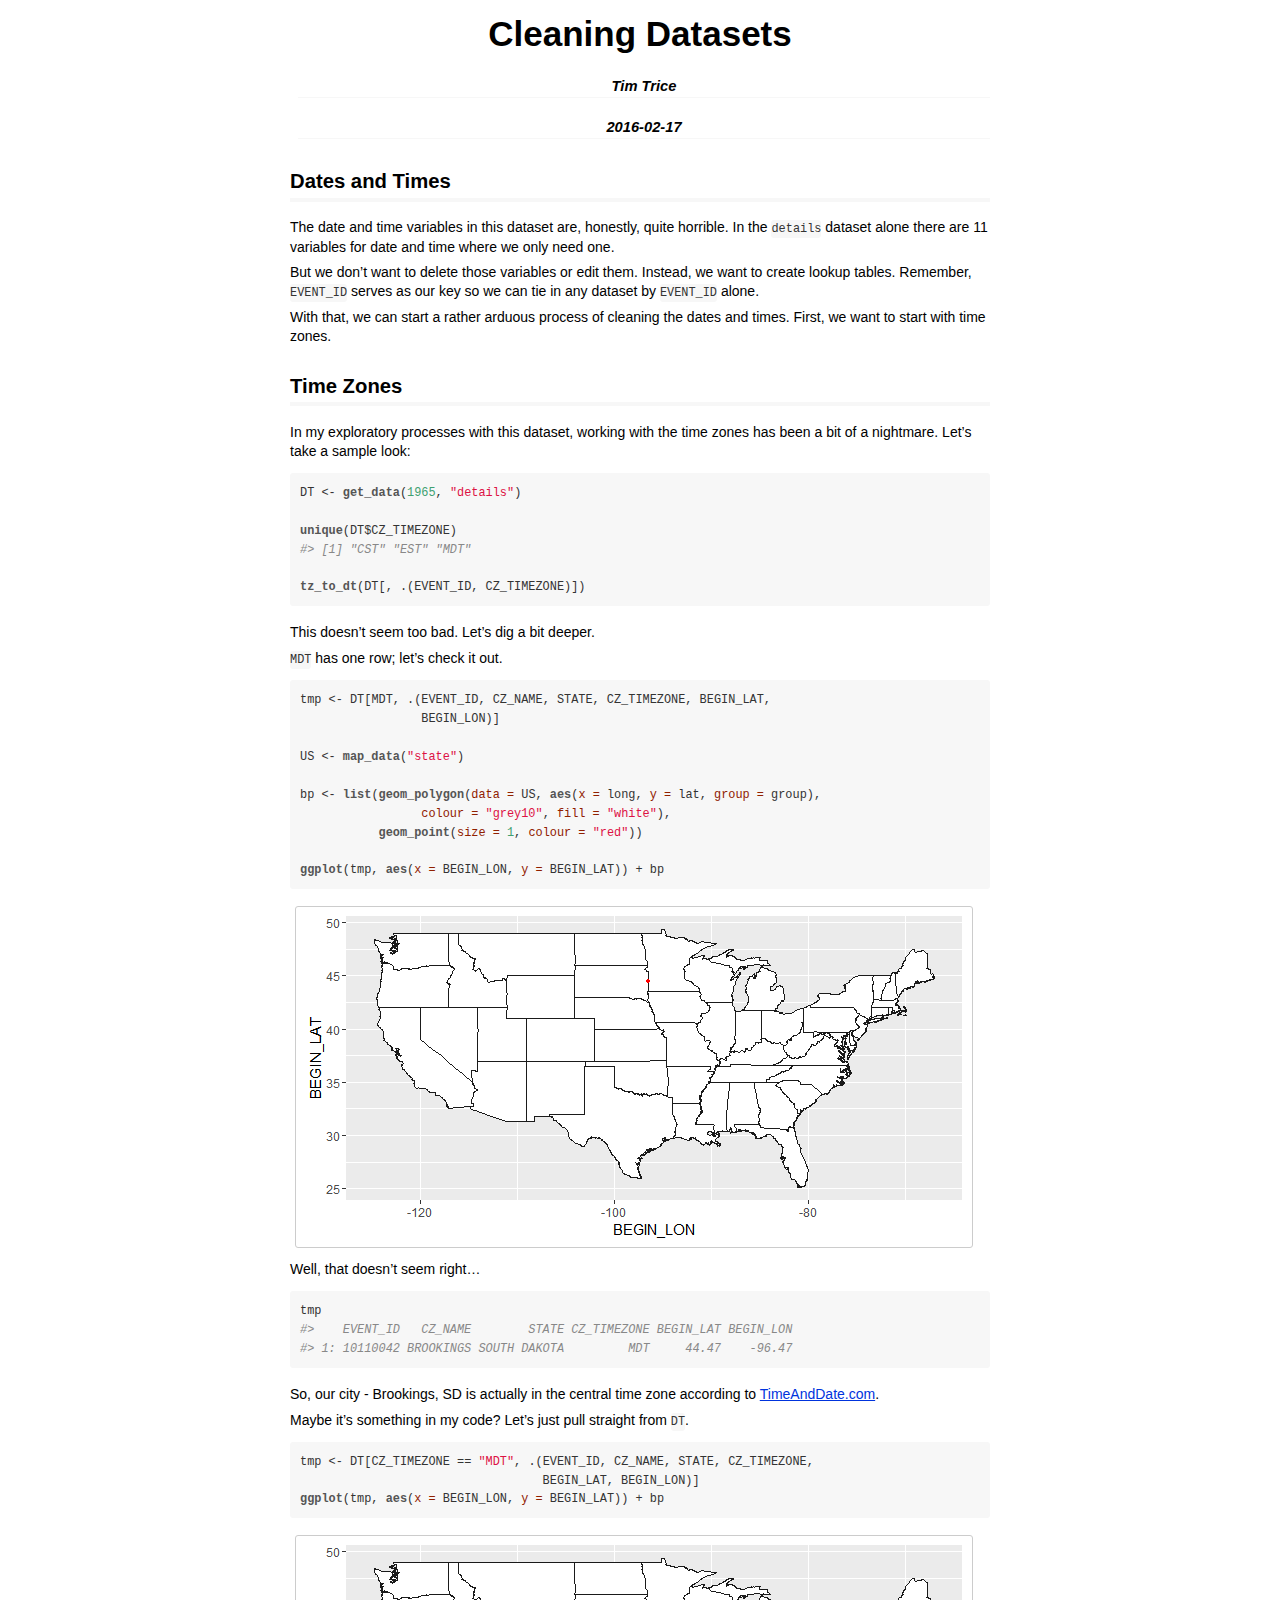
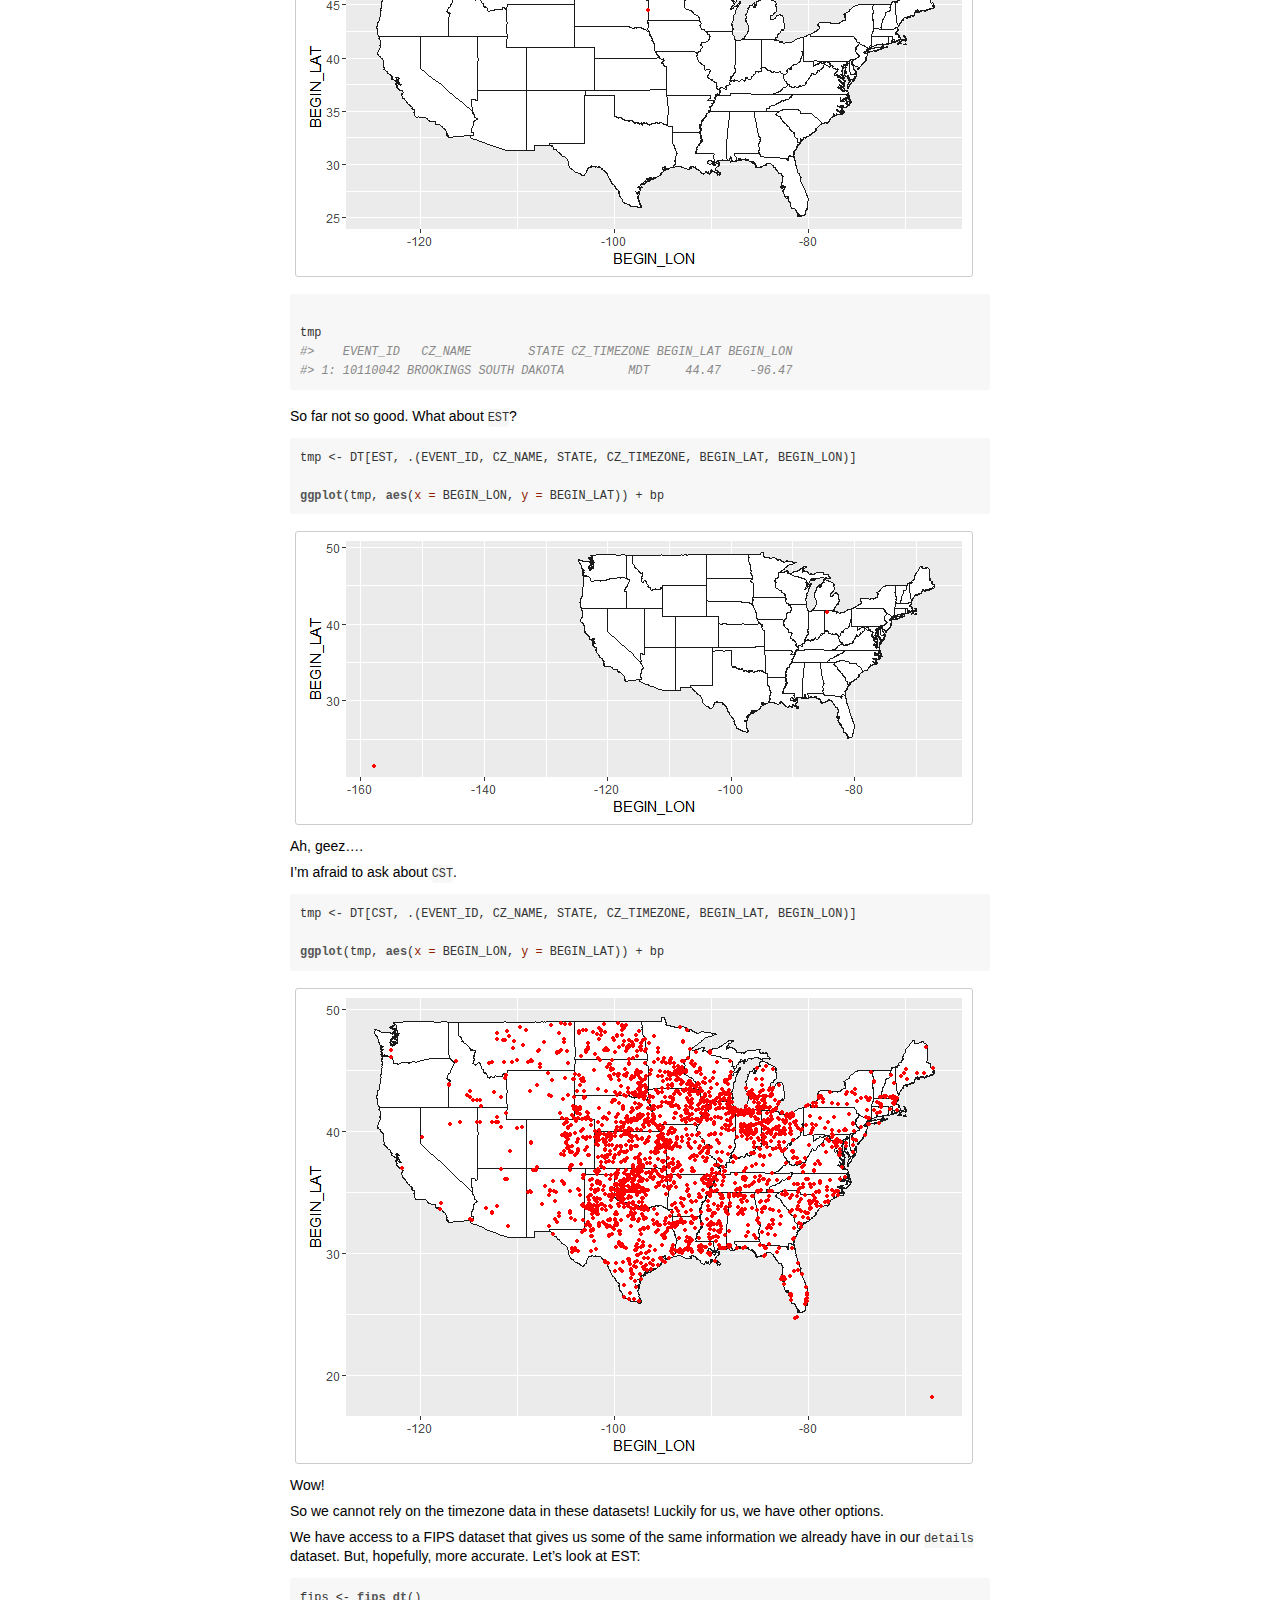
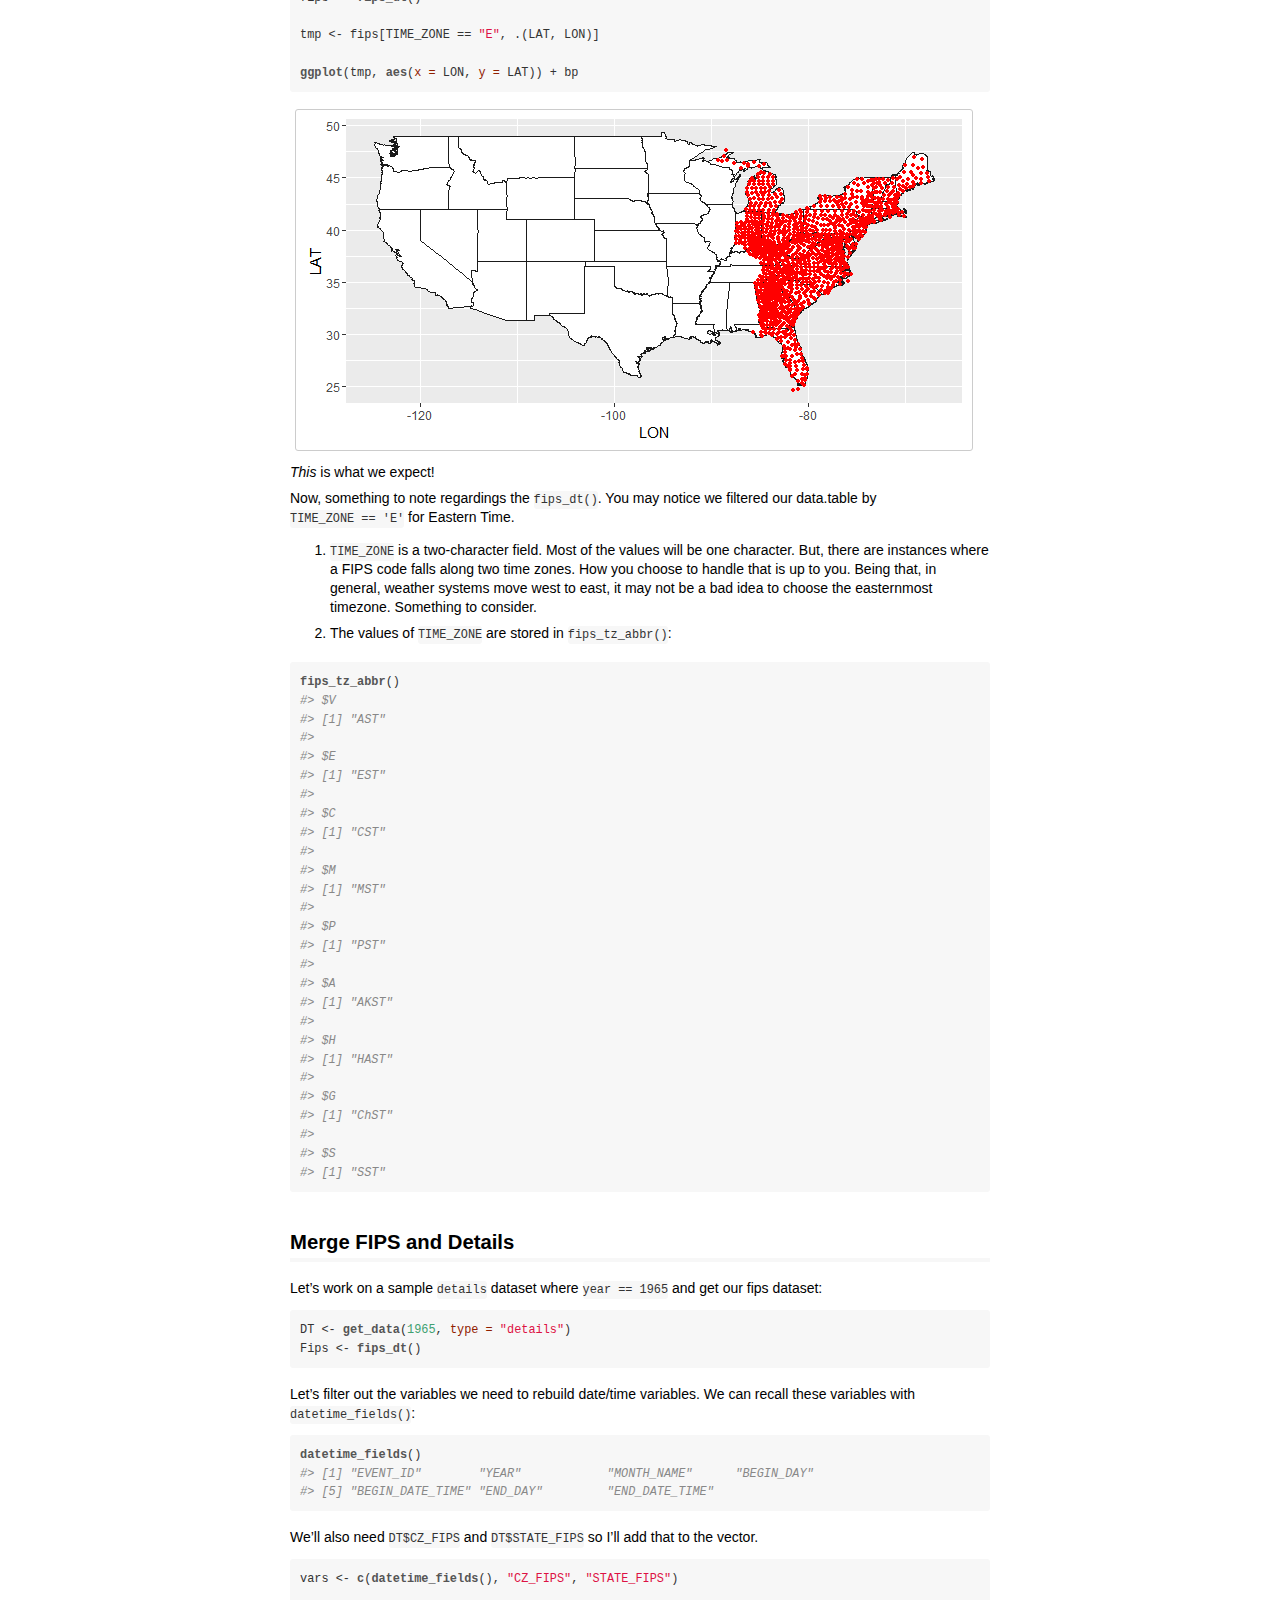
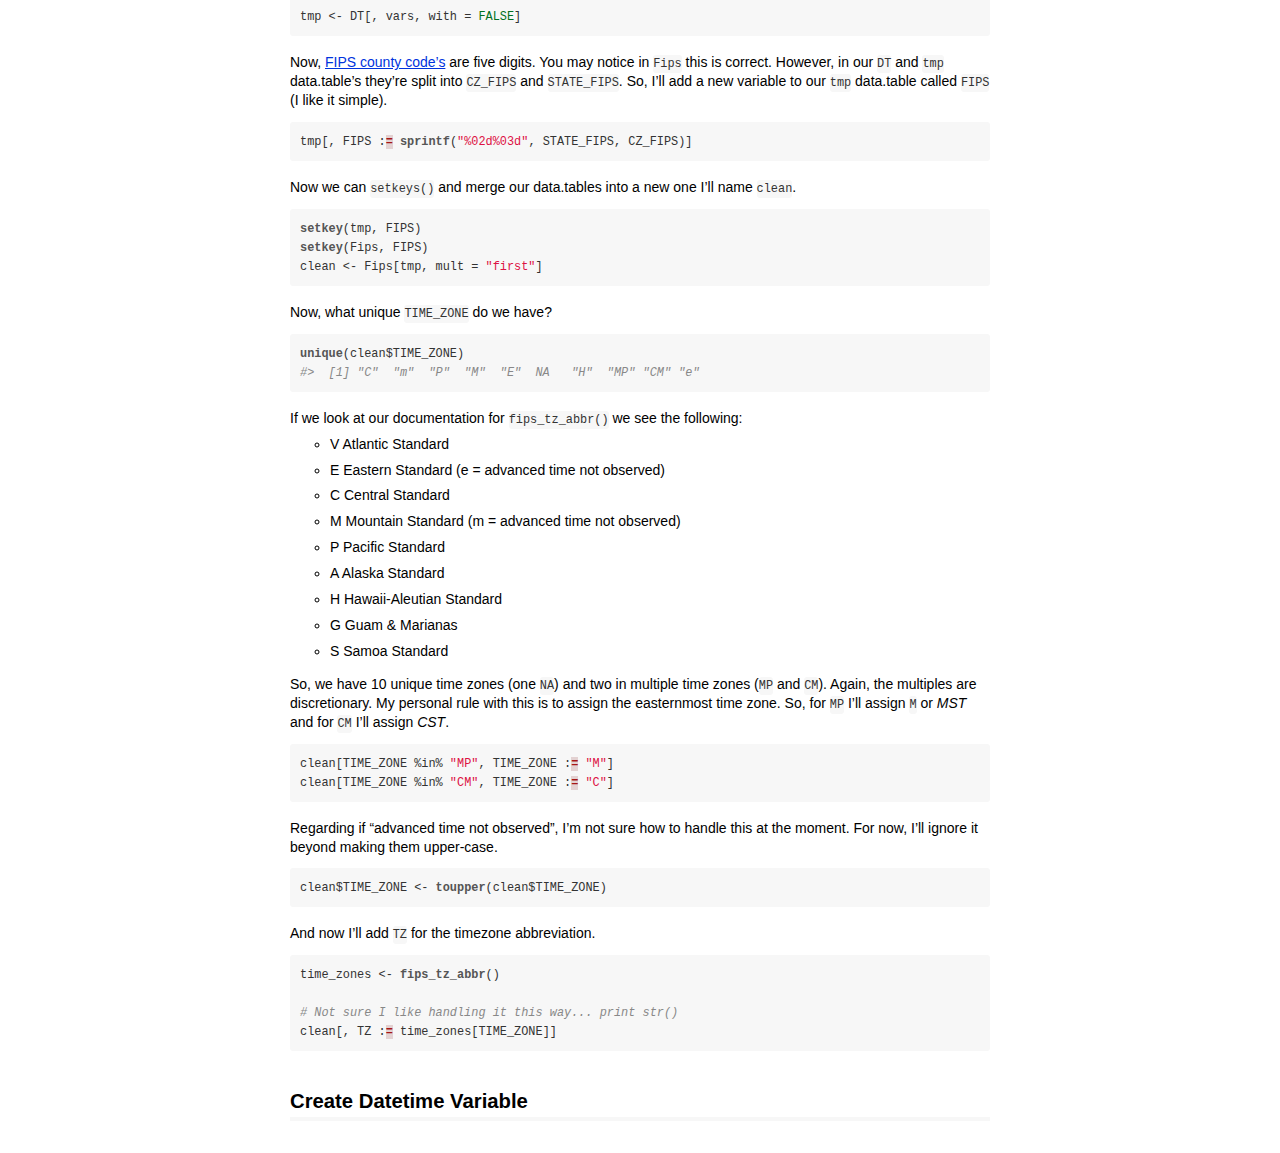
<file: vignettes/cleaning-datasets.html>
<!DOCTYPE html>

<html xmlns="http://www.w3.org/1999/xhtml">

<head>

<meta charset="utf-8">
<meta http-equiv="Content-Type" content="text/html; charset=utf-8" />
<meta name="generator" content="pandoc" />

<meta name="author" content="Tim Trice" />

<meta name="date" content="2016-02-17" />

<title>Cleaning Datasets</title>



<style type="text/css">code{white-space: pre;}</style>
<style type="text/css">
div.sourceCode { overflow-x: auto; }
table.sourceCode, tr.sourceCode, td.lineNumbers, td.sourceCode {
  margin: 0; padding: 0; vertical-align: baseline; border: none; }
table.sourceCode { width: 100%; line-height: 100%; }
td.lineNumbers { text-align: right; padding-right: 4px; padding-left: 4px; color: #aaaaaa; border-right: 1px solid #aaaaaa; }
td.sourceCode { padding-left: 5px; }
code > span.kw { color: #007020; font-weight: bold; } /* Keyword */
code > span.dt { color: #902000; } /* DataType */
code > span.dv { color: #40a070; } /* DecVal */
code > span.bn { color: #40a070; } /* BaseN */
code > span.fl { color: #40a070; } /* Float */
code > span.ch { color: #4070a0; } /* Char */
code > span.st { color: #4070a0; } /* String */
code > span.co { color: #60a0b0; font-style: italic; } /* Comment */
code > span.ot { color: #007020; } /* Other */
code > span.al { color: #ff0000; font-weight: bold; } /* Alert */
code > span.fu { color: #06287e; } /* Function */
code > span.er { color: #ff0000; font-weight: bold; } /* Error */
code > span.wa { color: #60a0b0; font-weight: bold; font-style: italic; } /* Warning */
code > span.cn { color: #880000; } /* Constant */
code > span.sc { color: #4070a0; } /* SpecialChar */
code > span.vs { color: #4070a0; } /* VerbatimString */
code > span.ss { color: #bb6688; } /* SpecialString */
code > span.im { } /* Import */
code > span.va { color: #19177c; } /* Variable */
code > span.cf { color: #007020; font-weight: bold; } /* ControlFlow */
code > span.op { color: #666666; } /* Operator */
code > span.bu { } /* BuiltIn */
code > span.ex { } /* Extension */
code > span.pp { color: #bc7a00; } /* Preprocessor */
code > span.at { color: #7d9029; } /* Attribute */
code > span.do { color: #ba2121; font-style: italic; } /* Documentation */
code > span.an { color: #60a0b0; font-weight: bold; font-style: italic; } /* Annotation */
code > span.cv { color: #60a0b0; font-weight: bold; font-style: italic; } /* CommentVar */
code > span.in { color: #60a0b0; font-weight: bold; font-style: italic; } /* Information */
</style>
<style type="text/css">
  pre:not([class]) {
    background-color: white;
  }
</style>


<link href="data:text/css;charset=utf-8,body%20%7B%0Abackground%2Dcolor%3A%20%23fff%3B%0Amargin%3A%201em%20auto%3B%0Amax%2Dwidth%3A%20700px%3B%0Aoverflow%3A%20visible%3B%0Apadding%2Dleft%3A%202em%3B%0Apadding%2Dright%3A%202em%3B%0Afont%2Dfamily%3A%20%22Open%20Sans%22%2C%20%22Helvetica%20Neue%22%2C%20Helvetica%2C%20Arial%2C%20sans%2Dserif%3B%0Afont%2Dsize%3A%2014px%3B%0Aline%2Dheight%3A%201%2E35%3B%0A%7D%0A%23header%20%7B%0Atext%2Dalign%3A%20center%3B%0A%7D%0A%23TOC%20%7B%0Aclear%3A%20both%3B%0Amargin%3A%200%200%2010px%2010px%3B%0Apadding%3A%204px%3B%0Awidth%3A%20400px%3B%0Aborder%3A%201px%20solid%20%23CCCCCC%3B%0Aborder%2Dradius%3A%205px%3B%0Abackground%2Dcolor%3A%20%23f6f6f6%3B%0Afont%2Dsize%3A%2013px%3B%0Aline%2Dheight%3A%201%2E3%3B%0A%7D%0A%23TOC%20%2Etoctitle%20%7B%0Afont%2Dweight%3A%20bold%3B%0Afont%2Dsize%3A%2015px%3B%0Amargin%2Dleft%3A%205px%3B%0A%7D%0A%23TOC%20ul%20%7B%0Apadding%2Dleft%3A%2040px%3B%0Amargin%2Dleft%3A%20%2D1%2E5em%3B%0Amargin%2Dtop%3A%205px%3B%0Amargin%2Dbottom%3A%205px%3B%0A%7D%0A%23TOC%20ul%20ul%20%7B%0Amargin%2Dleft%3A%20%2D2em%3B%0A%7D%0A%23TOC%20li%20%7B%0Aline%2Dheight%3A%2016px%3B%0A%7D%0Atable%20%7B%0Amargin%3A%201em%20auto%3B%0Aborder%2Dwidth%3A%201px%3B%0Aborder%2Dcolor%3A%20%23DDDDDD%3B%0Aborder%2Dstyle%3A%20outset%3B%0Aborder%2Dcollapse%3A%20collapse%3B%0A%7D%0Atable%20th%20%7B%0Aborder%2Dwidth%3A%202px%3B%0Apadding%3A%205px%3B%0Aborder%2Dstyle%3A%20inset%3B%0A%7D%0Atable%20td%20%7B%0Aborder%2Dwidth%3A%201px%3B%0Aborder%2Dstyle%3A%20inset%3B%0Aline%2Dheight%3A%2018px%3B%0Apadding%3A%205px%205px%3B%0A%7D%0Atable%2C%20table%20th%2C%20table%20td%20%7B%0Aborder%2Dleft%2Dstyle%3A%20none%3B%0Aborder%2Dright%2Dstyle%3A%20none%3B%0A%7D%0Atable%20thead%2C%20table%20tr%2Eeven%20%7B%0Abackground%2Dcolor%3A%20%23f7f7f7%3B%0A%7D%0Ap%20%7B%0Amargin%3A%200%2E5em%200%3B%0A%7D%0Ablockquote%20%7B%0Abackground%2Dcolor%3A%20%23f6f6f6%3B%0Apadding%3A%200%2E25em%200%2E75em%3B%0A%7D%0Ahr%20%7B%0Aborder%2Dstyle%3A%20solid%3B%0Aborder%3A%20none%3B%0Aborder%2Dtop%3A%201px%20solid%20%23777%3B%0Amargin%3A%2028px%200%3B%0A%7D%0Adl%20%7B%0Amargin%2Dleft%3A%200%3B%0A%7D%0Adl%20dd%20%7B%0Amargin%2Dbottom%3A%2013px%3B%0Amargin%2Dleft%3A%2013px%3B%0A%7D%0Adl%20dt%20%7B%0Afont%2Dweight%3A%20bold%3B%0A%7D%0Aul%20%7B%0Amargin%2Dtop%3A%200%3B%0A%7D%0Aul%20li%20%7B%0Alist%2Dstyle%3A%20circle%20outside%3B%0A%7D%0Aul%20ul%20%7B%0Amargin%2Dbottom%3A%200%3B%0A%7D%0Apre%2C%20code%20%7B%0Abackground%2Dcolor%3A%20%23f7f7f7%3B%0Aborder%2Dradius%3A%203px%3B%0Acolor%3A%20%23333%3B%0A%7D%0Apre%20%7B%0Awhite%2Dspace%3A%20pre%2Dwrap%3B%20%0Aborder%2Dradius%3A%203px%3B%0Amargin%3A%205px%200px%2010px%200px%3B%0Apadding%3A%2010px%3B%0A%7D%0Apre%3Anot%28%5Bclass%5D%29%20%7B%0Abackground%2Dcolor%3A%20%23f7f7f7%3B%0A%7D%0Acode%20%7B%0Afont%2Dfamily%3A%20Consolas%2C%20Monaco%2C%20%27Courier%20New%27%2C%20monospace%3B%0Afont%2Dsize%3A%2085%25%3B%0A%7D%0Ap%20%3E%20code%2C%20li%20%3E%20code%20%7B%0Apadding%3A%202px%200px%3B%0A%7D%0Adiv%2Efigure%20%7B%0Atext%2Dalign%3A%20center%3B%0A%7D%0Aimg%20%7B%0Abackground%2Dcolor%3A%20%23FFFFFF%3B%0Apadding%3A%202px%3B%0Aborder%3A%201px%20solid%20%23DDDDDD%3B%0Aborder%2Dradius%3A%203px%3B%0Aborder%3A%201px%20solid%20%23CCCCCC%3B%0Amargin%3A%200%205px%3B%0A%7D%0Ah1%20%7B%0Amargin%2Dtop%3A%200%3B%0Afont%2Dsize%3A%2035px%3B%0Aline%2Dheight%3A%2040px%3B%0A%7D%0Ah2%20%7B%0Aborder%2Dbottom%3A%204px%20solid%20%23f7f7f7%3B%0Apadding%2Dtop%3A%2010px%3B%0Apadding%2Dbottom%3A%202px%3B%0Afont%2Dsize%3A%20145%25%3B%0A%7D%0Ah3%20%7B%0Aborder%2Dbottom%3A%202px%20solid%20%23f7f7f7%3B%0Apadding%2Dtop%3A%2010px%3B%0Afont%2Dsize%3A%20120%25%3B%0A%7D%0Ah4%20%7B%0Aborder%2Dbottom%3A%201px%20solid%20%23f7f7f7%3B%0Amargin%2Dleft%3A%208px%3B%0Afont%2Dsize%3A%20105%25%3B%0A%7D%0Ah5%2C%20h6%20%7B%0Aborder%2Dbottom%3A%201px%20solid%20%23ccc%3B%0Afont%2Dsize%3A%20105%25%3B%0A%7D%0Aa%20%7B%0Acolor%3A%20%230033dd%3B%0Atext%2Ddecoration%3A%20none%3B%0A%7D%0Aa%3Ahover%20%7B%0Acolor%3A%20%236666ff%3B%20%7D%0Aa%3Avisited%20%7B%0Acolor%3A%20%23800080%3B%20%7D%0Aa%3Avisited%3Ahover%20%7B%0Acolor%3A%20%23BB00BB%3B%20%7D%0Aa%5Bhref%5E%3D%22http%3A%22%5D%20%7B%0Atext%2Ddecoration%3A%20underline%3B%20%7D%0Aa%5Bhref%5E%3D%22https%3A%22%5D%20%7B%0Atext%2Ddecoration%3A%20underline%3B%20%7D%0A%0Acode%20%3E%20span%2Ekw%20%7B%20color%3A%20%23555%3B%20font%2Dweight%3A%20bold%3B%20%7D%20%0Acode%20%3E%20span%2Edt%20%7B%20color%3A%20%23902000%3B%20%7D%20%0Acode%20%3E%20span%2Edv%20%7B%20color%3A%20%2340a070%3B%20%7D%20%0Acode%20%3E%20span%2Ebn%20%7B%20color%3A%20%23d14%3B%20%7D%20%0Acode%20%3E%20span%2Efl%20%7B%20color%3A%20%23d14%3B%20%7D%20%0Acode%20%3E%20span%2Ech%20%7B%20color%3A%20%23d14%3B%20%7D%20%0Acode%20%3E%20span%2Est%20%7B%20color%3A%20%23d14%3B%20%7D%20%0Acode%20%3E%20span%2Eco%20%7B%20color%3A%20%23888888%3B%20font%2Dstyle%3A%20italic%3B%20%7D%20%0Acode%20%3E%20span%2Eot%20%7B%20color%3A%20%23007020%3B%20%7D%20%0Acode%20%3E%20span%2Eal%20%7B%20color%3A%20%23ff0000%3B%20font%2Dweight%3A%20bold%3B%20%7D%20%0Acode%20%3E%20span%2Efu%20%7B%20color%3A%20%23900%3B%20font%2Dweight%3A%20bold%3B%20%7D%20%20code%20%3E%20span%2Eer%20%7B%20color%3A%20%23a61717%3B%20background%2Dcolor%3A%20%23e3d2d2%3B%20%7D%20%0A" rel="stylesheet" type="text/css" />

</head>

<body>



<div id="header">
<h1 class="title">Cleaning Datasets</h1>
<h4 class="author"><em>Tim Trice</em></h4>
<h4 class="date"><em>2016-02-17</em></h4>
</div>


<div id="dates-and-times" class="section level2">
<h2>Dates and Times</h2>
<p>The date and time variables in this dataset are, honestly, quite horrible. In the <code>details</code> dataset alone there are 11 variables for date and time where we only need one.</p>
<p>But we don’t want to delete those variables or edit them. Instead, we want to create lookup tables. Remember, <code>EVENT_ID</code> serves as our key so we can tie in any dataset by <code>EVENT_ID</code> alone.</p>
<p>With that, we can start a rather arduous process of cleaning the dates and times. First, we want to start with time zones.</p>
</div>
<div id="time-zones" class="section level2">
<h2>Time Zones</h2>
<p>In my exploratory processes with this dataset, working with the time zones has been a bit of a nightmare. Let’s take a sample look:</p>
<div class="sourceCode"><pre class="sourceCode r"><code class="sourceCode r">DT &lt;-<span class="st"> </span><span class="kw">get_data</span>(<span class="dv">1965</span>, <span class="st">&quot;details&quot;</span>)

<span class="kw">unique</span>(DT$CZ_TIMEZONE)
<span class="co">#&gt; [1] &quot;CST&quot; &quot;EST&quot; &quot;MDT&quot;</span>

<span class="kw">tz_to_dt</span>(DT[, .(EVENT_ID, CZ_TIMEZONE)])</code></pre></div>
<p>This doesn’t seem too bad. Let’s dig a bit deeper.</p>
<p><code>MDT</code> has one row; let’s check it out.</p>
<div class="sourceCode"><pre class="sourceCode r"><code class="sourceCode r">tmp &lt;-<span class="st"> </span>DT[MDT, .(EVENT_ID, CZ_NAME, STATE, CZ_TIMEZONE, BEGIN_LAT, 
                 BEGIN_LON)]

US &lt;-<span class="st"> </span><span class="kw">map_data</span>(<span class="st">&quot;state&quot;</span>)

bp &lt;-<span class="st"> </span><span class="kw">list</span>(<span class="kw">geom_polygon</span>(<span class="dt">data =</span> US, <span class="kw">aes</span>(<span class="dt">x =</span> long, <span class="dt">y =</span> lat, <span class="dt">group =</span> group), 
                 <span class="dt">colour =</span> <span class="st">&quot;grey10&quot;</span>, <span class="dt">fill =</span> <span class="st">&quot;white&quot;</span>), 
           <span class="kw">geom_point</span>(<span class="dt">size =</span> <span class="dv">1</span>, <span class="dt">colour =</span> <span class="st">&quot;red&quot;</span>))

<span class="kw">ggplot</span>(tmp, <span class="kw">aes</span>(<span class="dt">x =</span> BEGIN_LON, <span class="dt">y =</span> BEGIN_LAT)) +<span class="st"> </span>bp</code></pre></div>
<p><img src="[data-uri]" alt /></p>
<p>Well, that doesn’t seem right…</p>
<div class="sourceCode"><pre class="sourceCode r"><code class="sourceCode r">tmp
<span class="co">#&gt;    EVENT_ID   CZ_NAME        STATE CZ_TIMEZONE BEGIN_LAT BEGIN_LON</span>
<span class="co">#&gt; 1: 10110042 BROOKINGS SOUTH DAKOTA         MDT     44.47    -96.47</span></code></pre></div>
<p>So, our city - Brookings, SD is actually in the central time zone according to <a href="http://www.timeanddate.com/worldclock/usa/sioux-falls">TimeAndDate.com</a>.</p>
<p>Maybe it’s something in my code? Let’s just pull straight from <code>DT</code>.</p>
<div class="sourceCode"><pre class="sourceCode r"><code class="sourceCode r">tmp &lt;-<span class="st"> </span>DT[CZ_TIMEZONE ==<span class="st"> &quot;MDT&quot;</span>, .(EVENT_ID, CZ_NAME, STATE, CZ_TIMEZONE, 
                                  BEGIN_LAT, BEGIN_LON)]
<span class="kw">ggplot</span>(tmp, <span class="kw">aes</span>(<span class="dt">x =</span> BEGIN_LON, <span class="dt">y =</span> BEGIN_LAT)) +<span class="st"> </span>bp</code></pre></div>
<p><img src="[data-uri]" alt /></p>
<div class="sourceCode"><pre class="sourceCode r"><code class="sourceCode r">
tmp
<span class="co">#&gt;    EVENT_ID   CZ_NAME        STATE CZ_TIMEZONE BEGIN_LAT BEGIN_LON</span>
<span class="co">#&gt; 1: 10110042 BROOKINGS SOUTH DAKOTA         MDT     44.47    -96.47</span></code></pre></div>
<p>So far not so good. What about <code>EST</code>?</p>
<div class="sourceCode"><pre class="sourceCode r"><code class="sourceCode r">tmp &lt;-<span class="st"> </span>DT[EST, .(EVENT_ID, CZ_NAME, STATE, CZ_TIMEZONE, BEGIN_LAT, BEGIN_LON)]

<span class="kw">ggplot</span>(tmp, <span class="kw">aes</span>(<span class="dt">x =</span> BEGIN_LON, <span class="dt">y =</span> BEGIN_LAT)) +<span class="st"> </span>bp</code></pre></div>
<p><img src="[data-uri]" alt /></p>
<p>Ah, geez….</p>
<p>I’m afraid to ask about <code>CST</code>.</p>
<div class="sourceCode"><pre class="sourceCode r"><code class="sourceCode r">tmp &lt;-<span class="st"> </span>DT[CST, .(EVENT_ID, CZ_NAME, STATE, CZ_TIMEZONE, BEGIN_LAT, BEGIN_LON)]

<span class="kw">ggplot</span>(tmp, <span class="kw">aes</span>(<span class="dt">x =</span> BEGIN_LON, <span class="dt">y =</span> BEGIN_LAT)) +<span class="st"> </span>bp</code></pre></div>
<p><img src="[data-uri]" alt /></p>
<p>Wow!</p>
<p>So we cannot rely on the timezone data in these datasets! Luckily for us, we have other options.</p>
<p>We have access to a FIPS dataset that gives us some of the same information we already have in our <code>details</code> dataset. But, hopefully, more accurate. Let’s look at EST:</p>
<div class="sourceCode"><pre class="sourceCode r"><code class="sourceCode r">fips &lt;-<span class="st"> </span><span class="kw">fips_dt</span>()

tmp &lt;-<span class="st"> </span>fips[TIME_ZONE ==<span class="st"> &quot;E&quot;</span>, .(LAT, LON)]

<span class="kw">ggplot</span>(tmp, <span class="kw">aes</span>(<span class="dt">x =</span> LON, <span class="dt">y =</span> LAT)) +<span class="st"> </span>bp</code></pre></div>
<p><img src="[data-uri]" alt /></p>
<p><em>This</em> is what we expect!</p>
<p>Now, something to note regardings the <code>fips_dt()</code>. You may notice we filtered our data.table by <code>TIME_ZONE == 'E'</code> for Eastern Time.</p>
<ol style="list-style-type: decimal">
<li><p><code>TIME_ZONE</code> is a two-character field. Most of the values will be one character. But, there are instances where a FIPS code falls along two time zones. How you choose to handle that is up to you. Being that, in general, weather systems move west to east, it may not be a bad idea to choose the easternmost timezone. Something to consider.</p></li>
<li><p>The values of <code>TIME_ZONE</code> are stored in <code>fips_tz_abbr()</code>:</p></li>
</ol>
<div class="sourceCode"><pre class="sourceCode r"><code class="sourceCode r"><span class="kw">fips_tz_abbr</span>()
<span class="co">#&gt; $V</span>
<span class="co">#&gt; [1] &quot;AST&quot;</span>
<span class="co">#&gt; </span>
<span class="co">#&gt; $E</span>
<span class="co">#&gt; [1] &quot;EST&quot;</span>
<span class="co">#&gt; </span>
<span class="co">#&gt; $C</span>
<span class="co">#&gt; [1] &quot;CST&quot;</span>
<span class="co">#&gt; </span>
<span class="co">#&gt; $M</span>
<span class="co">#&gt; [1] &quot;MST&quot;</span>
<span class="co">#&gt; </span>
<span class="co">#&gt; $P</span>
<span class="co">#&gt; [1] &quot;PST&quot;</span>
<span class="co">#&gt; </span>
<span class="co">#&gt; $A</span>
<span class="co">#&gt; [1] &quot;AKST&quot;</span>
<span class="co">#&gt; </span>
<span class="co">#&gt; $H</span>
<span class="co">#&gt; [1] &quot;HAST&quot;</span>
<span class="co">#&gt; </span>
<span class="co">#&gt; $G</span>
<span class="co">#&gt; [1] &quot;ChST&quot;</span>
<span class="co">#&gt; </span>
<span class="co">#&gt; $S</span>
<span class="co">#&gt; [1] &quot;SST&quot;</span></code></pre></div>
</div>
<div id="merge-fips-and-details" class="section level2">
<h2>Merge FIPS and Details</h2>
<p>Let’s work on a sample <code>details</code> dataset where <code>year == 1965</code> and get our fips dataset:</p>
<div class="sourceCode"><pre class="sourceCode r"><code class="sourceCode r">DT &lt;-<span class="st"> </span><span class="kw">get_data</span>(<span class="dv">1965</span>, <span class="dt">type =</span> <span class="st">&quot;details&quot;</span>)
Fips &lt;-<span class="st"> </span><span class="kw">fips_dt</span>()</code></pre></div>
<p>Let’s filter out the variables we need to rebuild date/time variables. We can recall these variables with <code>datetime_fields()</code>:</p>
<div class="sourceCode"><pre class="sourceCode r"><code class="sourceCode r"><span class="kw">datetime_fields</span>()
<span class="co">#&gt; [1] &quot;EVENT_ID&quot;        &quot;YEAR&quot;            &quot;MONTH_NAME&quot;      &quot;BEGIN_DAY&quot;      </span>
<span class="co">#&gt; [5] &quot;BEGIN_DATE_TIME&quot; &quot;END_DAY&quot;         &quot;END_DATE_TIME&quot;</span></code></pre></div>
<p>We’ll also need <code>DT$CZ_FIPS</code> and <code>DT$STATE_FIPS</code> so I’ll add that to the vector.</p>
<div class="sourceCode"><pre class="sourceCode r"><code class="sourceCode r">vars &lt;-<span class="st"> </span><span class="kw">c</span>(<span class="kw">datetime_fields</span>(), <span class="st">&quot;CZ_FIPS&quot;</span>, <span class="st">&quot;STATE_FIPS&quot;</span>)

tmp &lt;-<span class="st"> </span>DT[, vars, with =<span class="st"> </span><span class="ot">FALSE</span>]</code></pre></div>
<p>Now, <a href="https://en.wikipedia.org/wiki/FIPS_county_code">FIPS county code’s</a> are five digits. You may notice in <code>Fips</code> this is correct. However, in our <code>DT</code> and <code>tmp</code> data.table’s they’re split into <code>CZ_FIPS</code> and <code>STATE_FIPS</code>. So, I’ll add a new variable to our <code>tmp</code> data.table called <code>FIPS</code> (I like it simple).</p>
<div class="sourceCode"><pre class="sourceCode r"><code class="sourceCode r">tmp[, FIPS :<span class="er">=</span><span class="st"> </span><span class="kw">sprintf</span>(<span class="st">&quot;%02d%03d&quot;</span>, STATE_FIPS, CZ_FIPS)]</code></pre></div>
<p>Now we can <code>setkeys()</code> and merge our data.tables into a new one I’ll name <code>clean</code>.</p>
<div class="sourceCode"><pre class="sourceCode r"><code class="sourceCode r"><span class="kw">setkey</span>(tmp, FIPS)
<span class="kw">setkey</span>(Fips, FIPS)
clean &lt;-<span class="st"> </span>Fips[tmp, mult =<span class="st"> &quot;first&quot;</span>]</code></pre></div>
<p>Now, what unique <code>TIME_ZONE</code> do we have?</p>
<div class="sourceCode"><pre class="sourceCode r"><code class="sourceCode r"><span class="kw">unique</span>(clean$TIME_ZONE)
<span class="co">#&gt;  [1] &quot;C&quot;  &quot;m&quot;  &quot;P&quot;  &quot;M&quot;  &quot;E&quot;  NA   &quot;H&quot;  &quot;MP&quot; &quot;CM&quot; &quot;e&quot;</span></code></pre></div>
<p>If we look at our documentation for <code>fips_tz_abbr()</code> we see the following:</p>
<ul>
<li><p>V Atlantic Standard</p></li>
<li><p>E Eastern Standard (e = advanced time not observed)</p></li>
<li><p>C Central Standard</p></li>
<li><p>M Mountain Standard (m = advanced time not observed)</p></li>
<li><p>P Pacific Standard</p></li>
<li><p>A Alaska Standard</p></li>
<li><p>H Hawaii-Aleutian Standard</p></li>
<li><p>G Guam &amp; Marianas</p></li>
<li><p>S Samoa Standard</p></li>
</ul>
<p>So, we have 10 unique time zones (one <code>NA</code>) and two in multiple time zones (<code>MP</code> and <code>CM</code>). Again, the multiples are discretionary. My personal rule with this is to assign the easternmost time zone. So, for <code>MP</code> I’ll assign <code>M</code> or <em>MST</em> and for <code>CM</code> I’ll assign <em>CST</em>.</p>
<div class="sourceCode"><pre class="sourceCode r"><code class="sourceCode r">clean[TIME_ZONE %in%<span class="st"> &quot;MP&quot;</span>, TIME_ZONE :<span class="er">=</span><span class="st"> &quot;M&quot;</span>]
clean[TIME_ZONE %in%<span class="st"> &quot;CM&quot;</span>, TIME_ZONE :<span class="er">=</span><span class="st"> &quot;C&quot;</span>]</code></pre></div>
<p>Regarding if “advanced time not observed”, I’m not sure how to handle this at the moment. For now, I’ll ignore it beyond making them upper-case.</p>
<div class="sourceCode"><pre class="sourceCode r"><code class="sourceCode r">clean$TIME_ZONE &lt;-<span class="st"> </span><span class="kw">toupper</span>(clean$TIME_ZONE)</code></pre></div>
<p>And now I’ll add <code>TZ</code> for the timezone abbreviation.</p>
<div class="sourceCode"><pre class="sourceCode r"><code class="sourceCode r">time_zones &lt;-<span class="st"> </span><span class="kw">fips_tz_abbr</span>()

<span class="co"># Not sure I like handling it this way... print str()</span>
clean[, TZ :<span class="er">=</span><span class="st"> </span>time_zones[TIME_ZONE]]</code></pre></div>
</div>
<div id="create-datetime-variable" class="section level2">
<h2>Create Datetime Variable</h2>
</div>



<!-- dynamically load mathjax for compatibility with self-contained -->
<script>
  (function () {
    var script = document.createElement("script");
    script.type = "text/javascript";
    script.src  = "https://cdn.mathjax.org/mathjax/latest/MathJax.js?config=TeX-AMS-MML_HTMLorMML";
    document.getElementsByTagName("head")[0].appendChild(script);
  })();
</script>

</body>
</html>
</file>
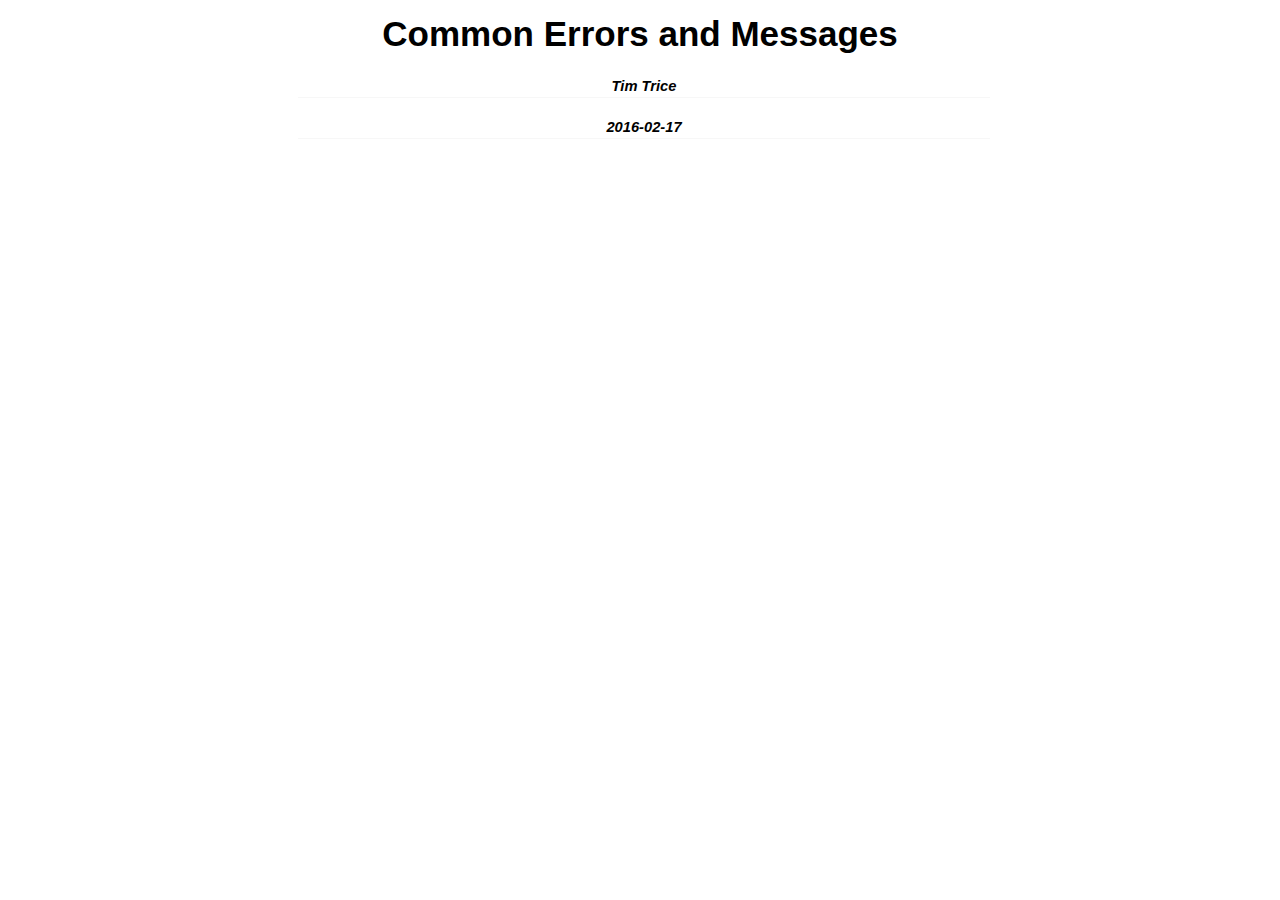
<file: vignettes/common-errors-messages.html>
<!DOCTYPE html>

<html xmlns="http://www.w3.org/1999/xhtml">

<head>

<meta charset="utf-8">
<meta http-equiv="Content-Type" content="text/html; charset=utf-8" />
<meta name="generator" content="pandoc" />

<meta name="author" content="Tim Trice" />

<meta name="date" content="2016-02-17" />

<title>Common Errors and Messages</title>




<link href="data:text/css;charset=utf-8,body%20%7B%0Abackground%2Dcolor%3A%20%23fff%3B%0Amargin%3A%201em%20auto%3B%0Amax%2Dwidth%3A%20700px%3B%0Aoverflow%3A%20visible%3B%0Apadding%2Dleft%3A%202em%3B%0Apadding%2Dright%3A%202em%3B%0Afont%2Dfamily%3A%20%22Open%20Sans%22%2C%20%22Helvetica%20Neue%22%2C%20Helvetica%2C%20Arial%2C%20sans%2Dserif%3B%0Afont%2Dsize%3A%2014px%3B%0Aline%2Dheight%3A%201%2E35%3B%0A%7D%0A%23header%20%7B%0Atext%2Dalign%3A%20center%3B%0A%7D%0A%23TOC%20%7B%0Aclear%3A%20both%3B%0Amargin%3A%200%200%2010px%2010px%3B%0Apadding%3A%204px%3B%0Awidth%3A%20400px%3B%0Aborder%3A%201px%20solid%20%23CCCCCC%3B%0Aborder%2Dradius%3A%205px%3B%0Abackground%2Dcolor%3A%20%23f6f6f6%3B%0Afont%2Dsize%3A%2013px%3B%0Aline%2Dheight%3A%201%2E3%3B%0A%7D%0A%23TOC%20%2Etoctitle%20%7B%0Afont%2Dweight%3A%20bold%3B%0Afont%2Dsize%3A%2015px%3B%0Amargin%2Dleft%3A%205px%3B%0A%7D%0A%23TOC%20ul%20%7B%0Apadding%2Dleft%3A%2040px%3B%0Amargin%2Dleft%3A%20%2D1%2E5em%3B%0Amargin%2Dtop%3A%205px%3B%0Amargin%2Dbottom%3A%205px%3B%0A%7D%0A%23TOC%20ul%20ul%20%7B%0Amargin%2Dleft%3A%20%2D2em%3B%0A%7D%0A%23TOC%20li%20%7B%0Aline%2Dheight%3A%2016px%3B%0A%7D%0Atable%20%7B%0Amargin%3A%201em%20auto%3B%0Aborder%2Dwidth%3A%201px%3B%0Aborder%2Dcolor%3A%20%23DDDDDD%3B%0Aborder%2Dstyle%3A%20outset%3B%0Aborder%2Dcollapse%3A%20collapse%3B%0A%7D%0Atable%20th%20%7B%0Aborder%2Dwidth%3A%202px%3B%0Apadding%3A%205px%3B%0Aborder%2Dstyle%3A%20inset%3B%0A%7D%0Atable%20td%20%7B%0Aborder%2Dwidth%3A%201px%3B%0Aborder%2Dstyle%3A%20inset%3B%0Aline%2Dheight%3A%2018px%3B%0Apadding%3A%205px%205px%3B%0A%7D%0Atable%2C%20table%20th%2C%20table%20td%20%7B%0Aborder%2Dleft%2Dstyle%3A%20none%3B%0Aborder%2Dright%2Dstyle%3A%20none%3B%0A%7D%0Atable%20thead%2C%20table%20tr%2Eeven%20%7B%0Abackground%2Dcolor%3A%20%23f7f7f7%3B%0A%7D%0Ap%20%7B%0Amargin%3A%200%2E5em%200%3B%0A%7D%0Ablockquote%20%7B%0Abackground%2Dcolor%3A%20%23f6f6f6%3B%0Apadding%3A%200%2E25em%200%2E75em%3B%0A%7D%0Ahr%20%7B%0Aborder%2Dstyle%3A%20solid%3B%0Aborder%3A%20none%3B%0Aborder%2Dtop%3A%201px%20solid%20%23777%3B%0Amargin%3A%2028px%200%3B%0A%7D%0Adl%20%7B%0Amargin%2Dleft%3A%200%3B%0A%7D%0Adl%20dd%20%7B%0Amargin%2Dbottom%3A%2013px%3B%0Amargin%2Dleft%3A%2013px%3B%0A%7D%0Adl%20dt%20%7B%0Afont%2Dweight%3A%20bold%3B%0A%7D%0Aul%20%7B%0Amargin%2Dtop%3A%200%3B%0A%7D%0Aul%20li%20%7B%0Alist%2Dstyle%3A%20circle%20outside%3B%0A%7D%0Aul%20ul%20%7B%0Amargin%2Dbottom%3A%200%3B%0A%7D%0Apre%2C%20code%20%7B%0Abackground%2Dcolor%3A%20%23f7f7f7%3B%0Aborder%2Dradius%3A%203px%3B%0Acolor%3A%20%23333%3B%0A%7D%0Apre%20%7B%0Awhite%2Dspace%3A%20pre%2Dwrap%3B%20%0Aborder%2Dradius%3A%203px%3B%0Amargin%3A%205px%200px%2010px%200px%3B%0Apadding%3A%2010px%3B%0A%7D%0Apre%3Anot%28%5Bclass%5D%29%20%7B%0Abackground%2Dcolor%3A%20%23f7f7f7%3B%0A%7D%0Acode%20%7B%0Afont%2Dfamily%3A%20Consolas%2C%20Monaco%2C%20%27Courier%20New%27%2C%20monospace%3B%0Afont%2Dsize%3A%2085%25%3B%0A%7D%0Ap%20%3E%20code%2C%20li%20%3E%20code%20%7B%0Apadding%3A%202px%200px%3B%0A%7D%0Adiv%2Efigure%20%7B%0Atext%2Dalign%3A%20center%3B%0A%7D%0Aimg%20%7B%0Abackground%2Dcolor%3A%20%23FFFFFF%3B%0Apadding%3A%202px%3B%0Aborder%3A%201px%20solid%20%23DDDDDD%3B%0Aborder%2Dradius%3A%203px%3B%0Aborder%3A%201px%20solid%20%23CCCCCC%3B%0Amargin%3A%200%205px%3B%0A%7D%0Ah1%20%7B%0Amargin%2Dtop%3A%200%3B%0Afont%2Dsize%3A%2035px%3B%0Aline%2Dheight%3A%2040px%3B%0A%7D%0Ah2%20%7B%0Aborder%2Dbottom%3A%204px%20solid%20%23f7f7f7%3B%0Apadding%2Dtop%3A%2010px%3B%0Apadding%2Dbottom%3A%202px%3B%0Afont%2Dsize%3A%20145%25%3B%0A%7D%0Ah3%20%7B%0Aborder%2Dbottom%3A%202px%20solid%20%23f7f7f7%3B%0Apadding%2Dtop%3A%2010px%3B%0Afont%2Dsize%3A%20120%25%3B%0A%7D%0Ah4%20%7B%0Aborder%2Dbottom%3A%201px%20solid%20%23f7f7f7%3B%0Amargin%2Dleft%3A%208px%3B%0Afont%2Dsize%3A%20105%25%3B%0A%7D%0Ah5%2C%20h6%20%7B%0Aborder%2Dbottom%3A%201px%20solid%20%23ccc%3B%0Afont%2Dsize%3A%20105%25%3B%0A%7D%0Aa%20%7B%0Acolor%3A%20%230033dd%3B%0Atext%2Ddecoration%3A%20none%3B%0A%7D%0Aa%3Ahover%20%7B%0Acolor%3A%20%236666ff%3B%20%7D%0Aa%3Avisited%20%7B%0Acolor%3A%20%23800080%3B%20%7D%0Aa%3Avisited%3Ahover%20%7B%0Acolor%3A%20%23BB00BB%3B%20%7D%0Aa%5Bhref%5E%3D%22http%3A%22%5D%20%7B%0Atext%2Ddecoration%3A%20underline%3B%20%7D%0Aa%5Bhref%5E%3D%22https%3A%22%5D%20%7B%0Atext%2Ddecoration%3A%20underline%3B%20%7D%0A%0Acode%20%3E%20span%2Ekw%20%7B%20color%3A%20%23555%3B%20font%2Dweight%3A%20bold%3B%20%7D%20%0Acode%20%3E%20span%2Edt%20%7B%20color%3A%20%23902000%3B%20%7D%20%0Acode%20%3E%20span%2Edv%20%7B%20color%3A%20%2340a070%3B%20%7D%20%0Acode%20%3E%20span%2Ebn%20%7B%20color%3A%20%23d14%3B%20%7D%20%0Acode%20%3E%20span%2Efl%20%7B%20color%3A%20%23d14%3B%20%7D%20%0Acode%20%3E%20span%2Ech%20%7B%20color%3A%20%23d14%3B%20%7D%20%0Acode%20%3E%20span%2Est%20%7B%20color%3A%20%23d14%3B%20%7D%20%0Acode%20%3E%20span%2Eco%20%7B%20color%3A%20%23888888%3B%20font%2Dstyle%3A%20italic%3B%20%7D%20%0Acode%20%3E%20span%2Eot%20%7B%20color%3A%20%23007020%3B%20%7D%20%0Acode%20%3E%20span%2Eal%20%7B%20color%3A%20%23ff0000%3B%20font%2Dweight%3A%20bold%3B%20%7D%20%0Acode%20%3E%20span%2Efu%20%7B%20color%3A%20%23900%3B%20font%2Dweight%3A%20bold%3B%20%7D%20%20code%20%3E%20span%2Eer%20%7B%20color%3A%20%23a61717%3B%20background%2Dcolor%3A%20%23e3d2d2%3B%20%7D%20%0A" rel="stylesheet" type="text/css" />

</head>

<body>



<div id="header">
<h1 class="title">Common Errors and Messages</h1>
<h4 class="author"><em>Tim Trice</em></h4>
<h4 class="date"><em>2016-02-17</em></h4>
</div>






<!-- dynamically load mathjax for compatibility with self-contained -->
<script>
  (function () {
    var script = document.createElement("script");
    script.type = "text/javascript";
    script.src  = "https://cdn.mathjax.org/mathjax/latest/MathJax.js?config=TeX-AMS-MML_HTMLorMML";
    document.getElementsByTagName("head")[0].appendChild(script);
  })();
</script>

</body>
</html>
</file>
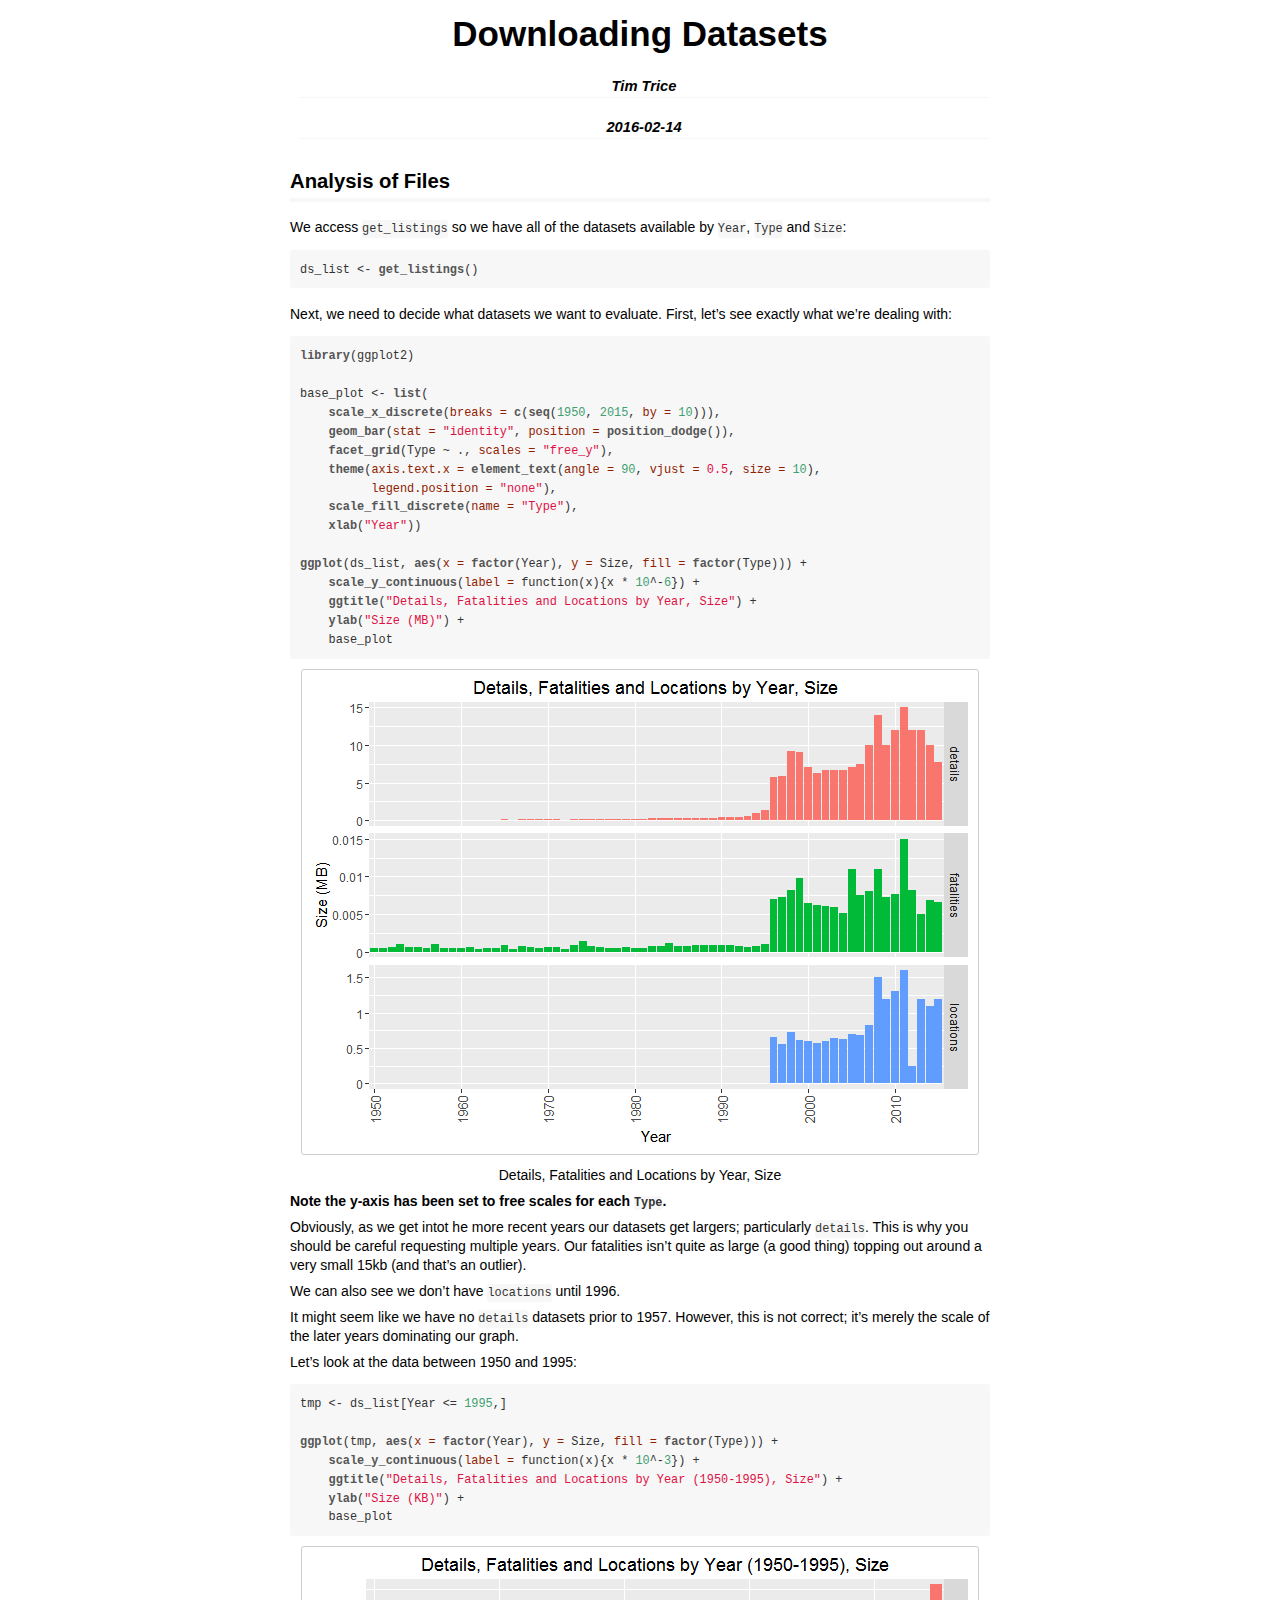
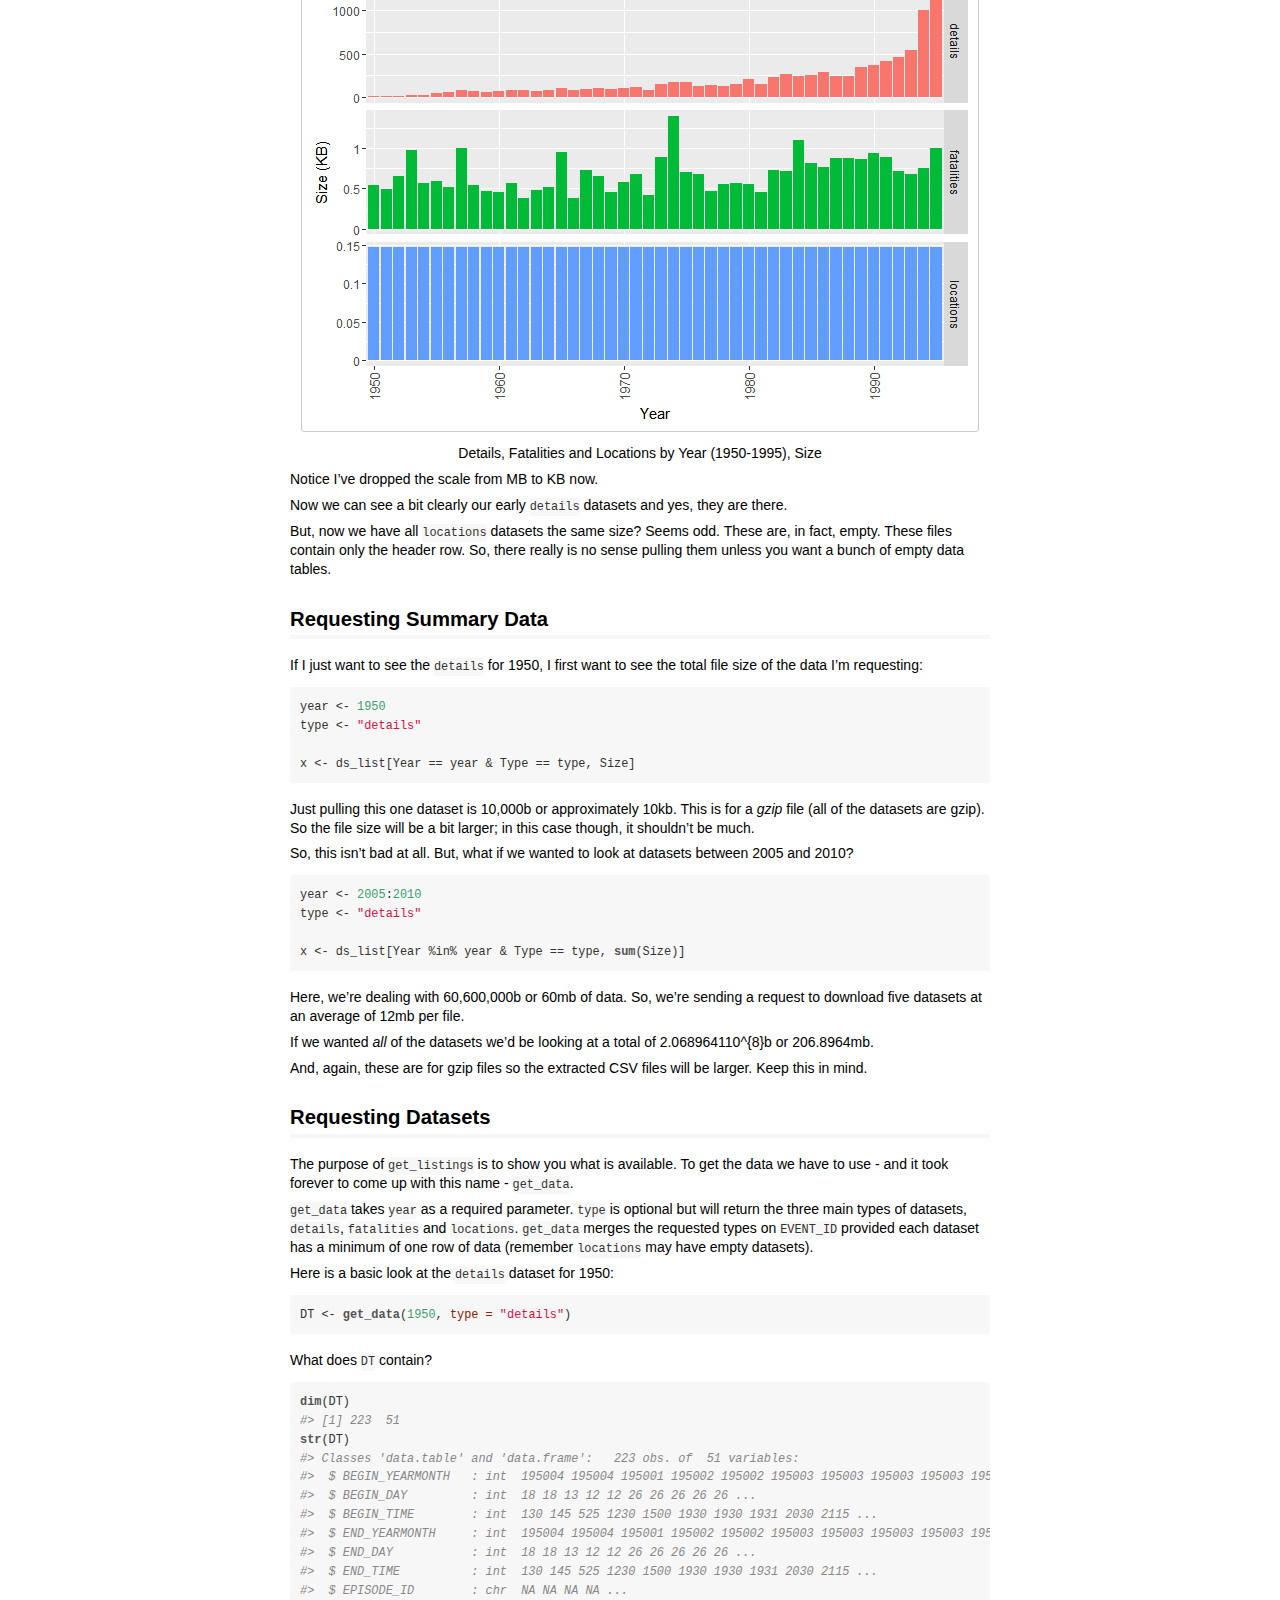
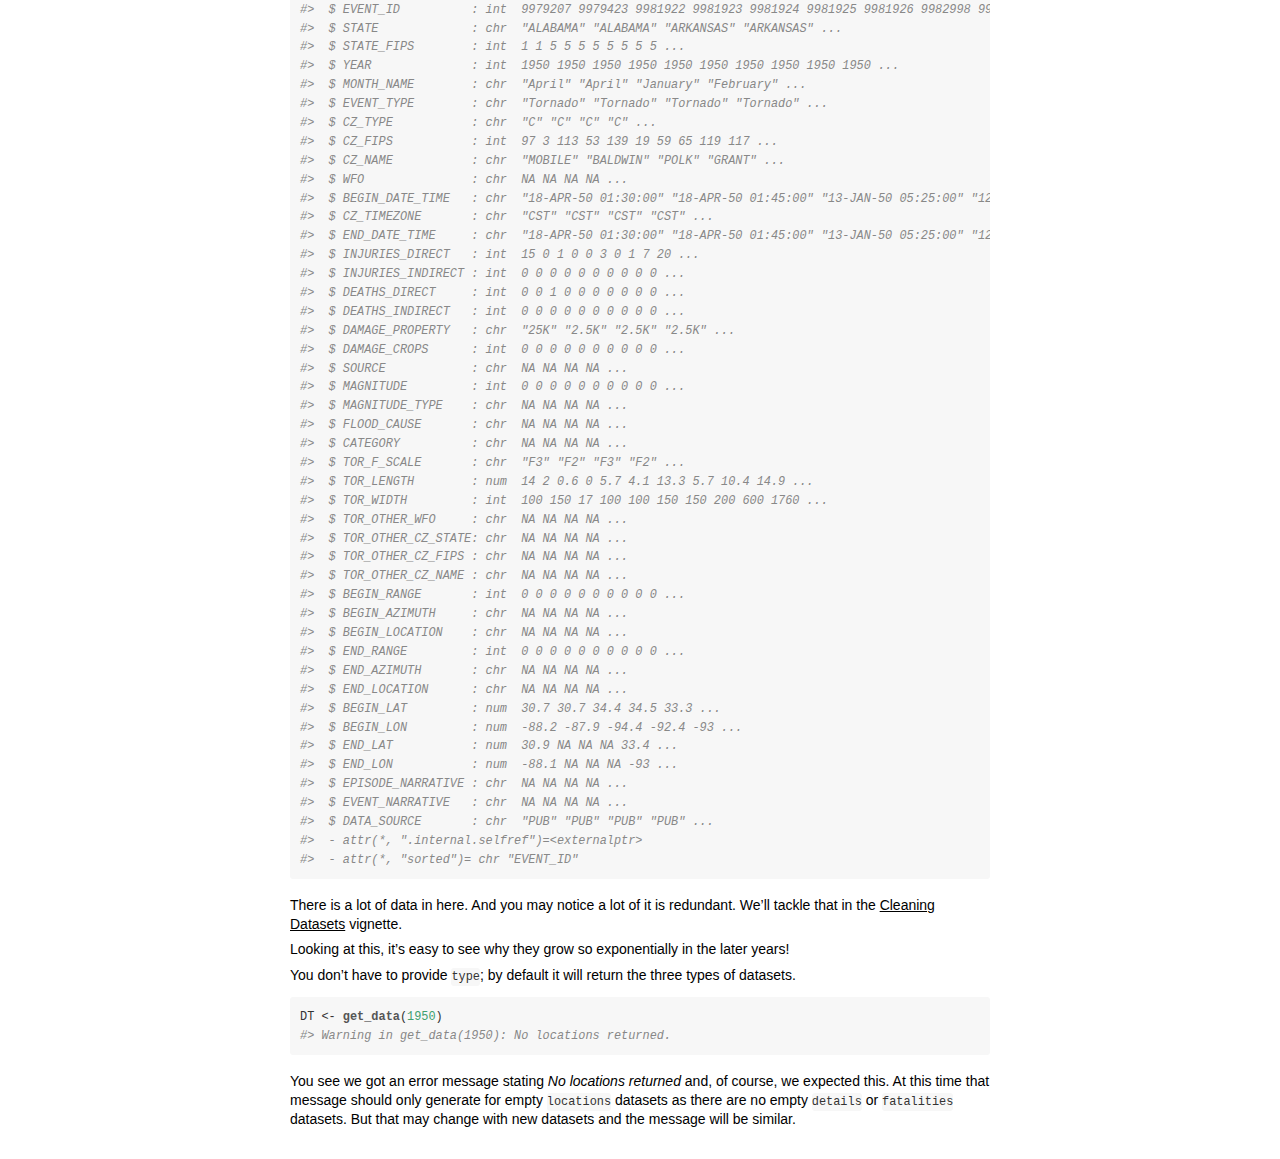
<file: vignettes/downloading-datasets.html>
<!DOCTYPE html>

<html xmlns="http://www.w3.org/1999/xhtml">

<head>

<meta charset="utf-8">
<meta http-equiv="Content-Type" content="text/html; charset=utf-8" />
<meta name="generator" content="pandoc" />

<meta name="author" content="Tim Trice" />

<meta name="date" content="2016-02-14" />

<title>Downloading Datasets</title>



<style type="text/css">code{white-space: pre;}</style>
<style type="text/css">
div.sourceCode { overflow-x: auto; }
table.sourceCode, tr.sourceCode, td.lineNumbers, td.sourceCode {
  margin: 0; padding: 0; vertical-align: baseline; border: none; }
table.sourceCode { width: 100%; line-height: 100%; }
td.lineNumbers { text-align: right; padding-right: 4px; padding-left: 4px; color: #aaaaaa; border-right: 1px solid #aaaaaa; }
td.sourceCode { padding-left: 5px; }
code > span.kw { color: #007020; font-weight: bold; } /* Keyword */
code > span.dt { color: #902000; } /* DataType */
code > span.dv { color: #40a070; } /* DecVal */
code > span.bn { color: #40a070; } /* BaseN */
code > span.fl { color: #40a070; } /* Float */
code > span.ch { color: #4070a0; } /* Char */
code > span.st { color: #4070a0; } /* String */
code > span.co { color: #60a0b0; font-style: italic; } /* Comment */
code > span.ot { color: #007020; } /* Other */
code > span.al { color: #ff0000; font-weight: bold; } /* Alert */
code > span.fu { color: #06287e; } /* Function */
code > span.er { color: #ff0000; font-weight: bold; } /* Error */
code > span.wa { color: #60a0b0; font-weight: bold; font-style: italic; } /* Warning */
code > span.cn { color: #880000; } /* Constant */
code > span.sc { color: #4070a0; } /* SpecialChar */
code > span.vs { color: #4070a0; } /* VerbatimString */
code > span.ss { color: #bb6688; } /* SpecialString */
code > span.im { } /* Import */
code > span.va { color: #19177c; } /* Variable */
code > span.cf { color: #007020; font-weight: bold; } /* ControlFlow */
code > span.op { color: #666666; } /* Operator */
code > span.bu { } /* BuiltIn */
code > span.ex { } /* Extension */
code > span.pp { color: #bc7a00; } /* Preprocessor */
code > span.at { color: #7d9029; } /* Attribute */
code > span.do { color: #ba2121; font-style: italic; } /* Documentation */
code > span.an { color: #60a0b0; font-weight: bold; font-style: italic; } /* Annotation */
code > span.cv { color: #60a0b0; font-weight: bold; font-style: italic; } /* CommentVar */
code > span.in { color: #60a0b0; font-weight: bold; font-style: italic; } /* Information */
</style>
<style type="text/css">
  pre:not([class]) {
    background-color: white;
  }
</style>


<link href="data:text/css;charset=utf-8,body%20%7B%0Abackground%2Dcolor%3A%20%23fff%3B%0Amargin%3A%201em%20auto%3B%0Amax%2Dwidth%3A%20700px%3B%0Aoverflow%3A%20visible%3B%0Apadding%2Dleft%3A%202em%3B%0Apadding%2Dright%3A%202em%3B%0Afont%2Dfamily%3A%20%22Open%20Sans%22%2C%20%22Helvetica%20Neue%22%2C%20Helvetica%2C%20Arial%2C%20sans%2Dserif%3B%0Afont%2Dsize%3A%2014px%3B%0Aline%2Dheight%3A%201%2E35%3B%0A%7D%0A%23header%20%7B%0Atext%2Dalign%3A%20center%3B%0A%7D%0A%23TOC%20%7B%0Aclear%3A%20both%3B%0Amargin%3A%200%200%2010px%2010px%3B%0Apadding%3A%204px%3B%0Awidth%3A%20400px%3B%0Aborder%3A%201px%20solid%20%23CCCCCC%3B%0Aborder%2Dradius%3A%205px%3B%0Abackground%2Dcolor%3A%20%23f6f6f6%3B%0Afont%2Dsize%3A%2013px%3B%0Aline%2Dheight%3A%201%2E3%3B%0A%7D%0A%23TOC%20%2Etoctitle%20%7B%0Afont%2Dweight%3A%20bold%3B%0Afont%2Dsize%3A%2015px%3B%0Amargin%2Dleft%3A%205px%3B%0A%7D%0A%23TOC%20ul%20%7B%0Apadding%2Dleft%3A%2040px%3B%0Amargin%2Dleft%3A%20%2D1%2E5em%3B%0Amargin%2Dtop%3A%205px%3B%0Amargin%2Dbottom%3A%205px%3B%0A%7D%0A%23TOC%20ul%20ul%20%7B%0Amargin%2Dleft%3A%20%2D2em%3B%0A%7D%0A%23TOC%20li%20%7B%0Aline%2Dheight%3A%2016px%3B%0A%7D%0Atable%20%7B%0Amargin%3A%201em%20auto%3B%0Aborder%2Dwidth%3A%201px%3B%0Aborder%2Dcolor%3A%20%23DDDDDD%3B%0Aborder%2Dstyle%3A%20outset%3B%0Aborder%2Dcollapse%3A%20collapse%3B%0A%7D%0Atable%20th%20%7B%0Aborder%2Dwidth%3A%202px%3B%0Apadding%3A%205px%3B%0Aborder%2Dstyle%3A%20inset%3B%0A%7D%0Atable%20td%20%7B%0Aborder%2Dwidth%3A%201px%3B%0Aborder%2Dstyle%3A%20inset%3B%0Aline%2Dheight%3A%2018px%3B%0Apadding%3A%205px%205px%3B%0A%7D%0Atable%2C%20table%20th%2C%20table%20td%20%7B%0Aborder%2Dleft%2Dstyle%3A%20none%3B%0Aborder%2Dright%2Dstyle%3A%20none%3B%0A%7D%0Atable%20thead%2C%20table%20tr%2Eeven%20%7B%0Abackground%2Dcolor%3A%20%23f7f7f7%3B%0A%7D%0Ap%20%7B%0Amargin%3A%200%2E5em%200%3B%0A%7D%0Ablockquote%20%7B%0Abackground%2Dcolor%3A%20%23f6f6f6%3B%0Apadding%3A%200%2E25em%200%2E75em%3B%0A%7D%0Ahr%20%7B%0Aborder%2Dstyle%3A%20solid%3B%0Aborder%3A%20none%3B%0Aborder%2Dtop%3A%201px%20solid%20%23777%3B%0Amargin%3A%2028px%200%3B%0A%7D%0Adl%20%7B%0Amargin%2Dleft%3A%200%3B%0A%7D%0Adl%20dd%20%7B%0Amargin%2Dbottom%3A%2013px%3B%0Amargin%2Dleft%3A%2013px%3B%0A%7D%0Adl%20dt%20%7B%0Afont%2Dweight%3A%20bold%3B%0A%7D%0Aul%20%7B%0Amargin%2Dtop%3A%200%3B%0A%7D%0Aul%20li%20%7B%0Alist%2Dstyle%3A%20circle%20outside%3B%0A%7D%0Aul%20ul%20%7B%0Amargin%2Dbottom%3A%200%3B%0A%7D%0Apre%2C%20code%20%7B%0Abackground%2Dcolor%3A%20%23f7f7f7%3B%0Aborder%2Dradius%3A%203px%3B%0Acolor%3A%20%23333%3B%0A%7D%0Apre%20%7B%0Awhite%2Dspace%3A%20pre%2Dwrap%3B%20%0Aborder%2Dradius%3A%203px%3B%0Amargin%3A%205px%200px%2010px%200px%3B%0Apadding%3A%2010px%3B%0A%7D%0Apre%3Anot%28%5Bclass%5D%29%20%7B%0Abackground%2Dcolor%3A%20%23f7f7f7%3B%0A%7D%0Acode%20%7B%0Afont%2Dfamily%3A%20Consolas%2C%20Monaco%2C%20%27Courier%20New%27%2C%20monospace%3B%0Afont%2Dsize%3A%2085%25%3B%0A%7D%0Ap%20%3E%20code%2C%20li%20%3E%20code%20%7B%0Apadding%3A%202px%200px%3B%0A%7D%0Adiv%2Efigure%20%7B%0Atext%2Dalign%3A%20center%3B%0A%7D%0Aimg%20%7B%0Abackground%2Dcolor%3A%20%23FFFFFF%3B%0Apadding%3A%202px%3B%0Aborder%3A%201px%20solid%20%23DDDDDD%3B%0Aborder%2Dradius%3A%203px%3B%0Aborder%3A%201px%20solid%20%23CCCCCC%3B%0Amargin%3A%200%205px%3B%0A%7D%0Ah1%20%7B%0Amargin%2Dtop%3A%200%3B%0Afont%2Dsize%3A%2035px%3B%0Aline%2Dheight%3A%2040px%3B%0A%7D%0Ah2%20%7B%0Aborder%2Dbottom%3A%204px%20solid%20%23f7f7f7%3B%0Apadding%2Dtop%3A%2010px%3B%0Apadding%2Dbottom%3A%202px%3B%0Afont%2Dsize%3A%20145%25%3B%0A%7D%0Ah3%20%7B%0Aborder%2Dbottom%3A%202px%20solid%20%23f7f7f7%3B%0Apadding%2Dtop%3A%2010px%3B%0Afont%2Dsize%3A%20120%25%3B%0A%7D%0Ah4%20%7B%0Aborder%2Dbottom%3A%201px%20solid%20%23f7f7f7%3B%0Amargin%2Dleft%3A%208px%3B%0Afont%2Dsize%3A%20105%25%3B%0A%7D%0Ah5%2C%20h6%20%7B%0Aborder%2Dbottom%3A%201px%20solid%20%23ccc%3B%0Afont%2Dsize%3A%20105%25%3B%0A%7D%0Aa%20%7B%0Acolor%3A%20%230033dd%3B%0Atext%2Ddecoration%3A%20none%3B%0A%7D%0Aa%3Ahover%20%7B%0Acolor%3A%20%236666ff%3B%20%7D%0Aa%3Avisited%20%7B%0Acolor%3A%20%23800080%3B%20%7D%0Aa%3Avisited%3Ahover%20%7B%0Acolor%3A%20%23BB00BB%3B%20%7D%0Aa%5Bhref%5E%3D%22http%3A%22%5D%20%7B%0Atext%2Ddecoration%3A%20underline%3B%20%7D%0Aa%5Bhref%5E%3D%22https%3A%22%5D%20%7B%0Atext%2Ddecoration%3A%20underline%3B%20%7D%0A%0Acode%20%3E%20span%2Ekw%20%7B%20color%3A%20%23555%3B%20font%2Dweight%3A%20bold%3B%20%7D%20%0Acode%20%3E%20span%2Edt%20%7B%20color%3A%20%23902000%3B%20%7D%20%0Acode%20%3E%20span%2Edv%20%7B%20color%3A%20%2340a070%3B%20%7D%20%0Acode%20%3E%20span%2Ebn%20%7B%20color%3A%20%23d14%3B%20%7D%20%0Acode%20%3E%20span%2Efl%20%7B%20color%3A%20%23d14%3B%20%7D%20%0Acode%20%3E%20span%2Ech%20%7B%20color%3A%20%23d14%3B%20%7D%20%0Acode%20%3E%20span%2Est%20%7B%20color%3A%20%23d14%3B%20%7D%20%0Acode%20%3E%20span%2Eco%20%7B%20color%3A%20%23888888%3B%20font%2Dstyle%3A%20italic%3B%20%7D%20%0Acode%20%3E%20span%2Eot%20%7B%20color%3A%20%23007020%3B%20%7D%20%0Acode%20%3E%20span%2Eal%20%7B%20color%3A%20%23ff0000%3B%20font%2Dweight%3A%20bold%3B%20%7D%20%0Acode%20%3E%20span%2Efu%20%7B%20color%3A%20%23900%3B%20font%2Dweight%3A%20bold%3B%20%7D%20%20code%20%3E%20span%2Eer%20%7B%20color%3A%20%23a61717%3B%20background%2Dcolor%3A%20%23e3d2d2%3B%20%7D%20%0A" rel="stylesheet" type="text/css" />

</head>

<body>



<div id="header">
<h1 class="title">Downloading Datasets</h1>
<h4 class="author"><em>Tim Trice</em></h4>
<h4 class="date"><em>2016-02-14</em></h4>
</div>


<div id="analysis-of-files" class="section level2">
<h2>Analysis of Files</h2>
<p>We access <code>get_listings</code> so we have all of the datasets available by <code>Year</code>, <code>Type</code> and <code>Size</code>:</p>
<div class="sourceCode"><pre class="sourceCode r"><code class="sourceCode r">ds_list &lt;-<span class="st"> </span><span class="kw">get_listings</span>()</code></pre></div>
<p>Next, we need to decide what datasets we want to evaluate. First, let’s see exactly what we’re dealing with:</p>
<div class="sourceCode"><pre class="sourceCode r"><code class="sourceCode r"><span class="kw">library</span>(ggplot2)

base_plot &lt;-<span class="st"> </span><span class="kw">list</span>( 
    <span class="kw">scale_x_discrete</span>(<span class="dt">breaks =</span> <span class="kw">c</span>(<span class="kw">seq</span>(<span class="dv">1950</span>, <span class="dv">2015</span>, <span class="dt">by =</span> <span class="dv">10</span>))), 
    <span class="kw">geom_bar</span>(<span class="dt">stat =</span> <span class="st">&quot;identity&quot;</span>, <span class="dt">position =</span> <span class="kw">position_dodge</span>()), 
    <span class="kw">facet_grid</span>(Type ~<span class="st"> </span>., <span class="dt">scales =</span> <span class="st">&quot;free_y&quot;</span>), 
    <span class="kw">theme</span>(<span class="dt">axis.text.x =</span> <span class="kw">element_text</span>(<span class="dt">angle =</span> <span class="dv">90</span>, <span class="dt">vjust =</span> <span class="fl">0.5</span>, <span class="dt">size =</span> <span class="dv">10</span>), 
          <span class="dt">legend.position =</span> <span class="st">&quot;none&quot;</span>), 
    <span class="kw">scale_fill_discrete</span>(<span class="dt">name =</span> <span class="st">&quot;Type&quot;</span>), 
    <span class="kw">xlab</span>(<span class="st">&quot;Year&quot;</span>))

<span class="kw">ggplot</span>(ds_list, <span class="kw">aes</span>(<span class="dt">x =</span> <span class="kw">factor</span>(Year), <span class="dt">y =</span> Size, <span class="dt">fill =</span> <span class="kw">factor</span>(Type))) +<span class="st"> </span>
<span class="st">    </span><span class="kw">scale_y_continuous</span>(<span class="dt">label =</span> function(x){x *<span class="st"> </span><span class="dv">10</span>^-<span class="dv">6</span>}) +<span class="st"> </span>
<span class="st">    </span><span class="kw">ggtitle</span>(<span class="st">&quot;Details, Fatalities and Locations by Year, Size&quot;</span>) +<span class="st"> </span>
<span class="st">    </span><span class="kw">ylab</span>(<span class="st">&quot;Size (MB)&quot;</span>) +<span class="st"> </span>
<span class="st">    </span>base_plot</code></pre></div>
<div class="figure">
<img src="[data-uri]" alt="Details, Fatalities and Locations by Year, Size" />
<p class="caption">
Details, Fatalities and Locations by Year, Size
</p>
</div>
<p><strong>Note the y-axis has been set to free scales for each <code>Type</code>.</strong></p>
<p>Obviously, as we get intot he more recent years our datasets get largers; particularly <code>details</code>. This is why you should be careful requesting multiple years. Our fatalities isn’t quite as large (a good thing) topping out around a very small 15kb (and that’s an outlier).</p>
<p>We can also see we don’t have <code>locations</code> until 1996.</p>
<p>It might seem like we have no <code>details</code> datasets prior to 1957. However, this is not correct; it’s merely the scale of the later years dominating our graph.</p>
<p>Let’s look at the data between 1950 and 1995:</p>
<div class="sourceCode"><pre class="sourceCode r"><code class="sourceCode r">tmp &lt;-<span class="st"> </span>ds_list[Year &lt;=<span class="st"> </span><span class="dv">1995</span>,]

<span class="kw">ggplot</span>(tmp, <span class="kw">aes</span>(<span class="dt">x =</span> <span class="kw">factor</span>(Year), <span class="dt">y =</span> Size, <span class="dt">fill =</span> <span class="kw">factor</span>(Type))) +<span class="st"> </span>
<span class="st">    </span><span class="kw">scale_y_continuous</span>(<span class="dt">label =</span> function(x){x *<span class="st"> </span><span class="dv">10</span>^-<span class="dv">3</span>}) +<span class="st"> </span>
<span class="st">    </span><span class="kw">ggtitle</span>(<span class="st">&quot;Details, Fatalities and Locations by Year (1950-1995), Size&quot;</span>) +<span class="st"> </span>
<span class="st">    </span><span class="kw">ylab</span>(<span class="st">&quot;Size (KB)&quot;</span>) +<span class="st"> </span>
<span class="st">    </span>base_plot</code></pre></div>
<div class="figure">
<img src="[data-uri]" alt="Details, Fatalities and Locations by Year (1950-1995), Size" />
<p class="caption">
Details, Fatalities and Locations by Year (1950-1995), Size
</p>
</div>
<p>Notice I’ve dropped the scale from MB to KB now.</p>
<p>Now we can see a bit clearly our early <code>details</code> datasets and yes, they are there.</p>
<p>But, now we have all <code>locations</code> datasets the same size? Seems odd. These are, in fact, empty. These files contain only the header row. So, there really is no sense pulling them unless you want a bunch of empty data tables.</p>
</div>
<div id="requesting-summary-data" class="section level2">
<h2>Requesting Summary Data</h2>
<p>If I just want to see the <code>details</code> for 1950, I first want to see the total file size of the data I’m requesting:</p>
<div class="sourceCode"><pre class="sourceCode r"><code class="sourceCode r">year &lt;-<span class="st"> </span><span class="dv">1950</span>
type &lt;-<span class="st"> &quot;details&quot;</span>

x &lt;-<span class="st"> </span>ds_list[Year ==<span class="st"> </span>year &amp;<span class="st"> </span>Type ==<span class="st"> </span>type, Size]</code></pre></div>
<p>Just pulling this one dataset is 10,000b or approximately 10kb. This is for a <em>gzip</em> file (all of the datasets are gzip). So the file size will be a bit larger; in this case though, it shouldn’t be much.</p>
<p>So, this isn’t bad at all. But, what if we wanted to look at datasets between 2005 and 2010?</p>
<div class="sourceCode"><pre class="sourceCode r"><code class="sourceCode r">year &lt;-<span class="st"> </span><span class="dv">2005</span>:<span class="dv">2010</span>
type &lt;-<span class="st"> &quot;details&quot;</span>

x &lt;-<span class="st"> </span>ds_list[Year %in%<span class="st"> </span>year &amp;<span class="st"> </span>Type ==<span class="st"> </span>type, <span class="kw">sum</span>(Size)]</code></pre></div>
<p>Here, we’re dealing with 60,600,000b or 60mb of data. So, we’re sending a request to download five datasets at an average of 12mb per file.</p>
<p>If we wanted <em>all</em> of the datasets we’d be looking at a total of 2.068964110^{8}b or 206.8964mb.</p>
<p>And, again, these are for gzip files so the extracted CSV files will be larger. Keep this in mind.</p>
</div>
<div id="requesting-datasets" class="section level2">
<h2>Requesting Datasets</h2>
<p>The purpose of <code>get_listings</code> is to show you what is available. To get the data we have to use - and it took forever to come up with this name - <code>get_data</code>.</p>
<p><code>get_data</code> takes <code>year</code> as a required parameter. <code>type</code> is optional but will return the three main types of datasets, <code>details</code>, <code>fatalities</code> and <code>locations</code>. <code>get_data</code> merges the requested types on <code>EVENT_ID</code> provided each dataset has a minimum of one row of data (remember <code>locations</code> may have empty datasets).</p>
<p>Here is a basic look at the <code>details</code> dataset for 1950:</p>
<div class="sourceCode"><pre class="sourceCode r"><code class="sourceCode r">DT &lt;-<span class="st"> </span><span class="kw">get_data</span>(<span class="dv">1950</span>, <span class="dt">type =</span> <span class="st">&quot;details&quot;</span>)</code></pre></div>
<p>What does <code>DT</code> contain?</p>
<div class="sourceCode"><pre class="sourceCode r"><code class="sourceCode r"><span class="kw">dim</span>(DT)
<span class="co">#&gt; [1] 223  51</span>
<span class="kw">str</span>(DT)
<span class="co">#&gt; Classes 'data.table' and 'data.frame':   223 obs. of  51 variables:</span>
<span class="co">#&gt;  $ BEGIN_YEARMONTH   : int  195004 195004 195001 195002 195002 195003 195003 195003 195003 195003 ...</span>
<span class="co">#&gt;  $ BEGIN_DAY         : int  18 18 13 12 12 26 26 26 26 26 ...</span>
<span class="co">#&gt;  $ BEGIN_TIME        : int  130 145 525 1230 1500 1930 1930 1931 2030 2115 ...</span>
<span class="co">#&gt;  $ END_YEARMONTH     : int  195004 195004 195001 195002 195002 195003 195003 195003 195003 195003 ...</span>
<span class="co">#&gt;  $ END_DAY           : int  18 18 13 12 12 26 26 26 26 26 ...</span>
<span class="co">#&gt;  $ END_TIME          : int  130 145 525 1230 1500 1930 1930 1931 2030 2115 ...</span>
<span class="co">#&gt;  $ EPISODE_ID        : chr  NA NA NA NA ...</span>
<span class="co">#&gt;  $ EVENT_ID          : int  9979207 9979423 9981922 9981923 9981924 9981925 9981926 9982998 9982999 9983000 ...</span>
<span class="co">#&gt;  $ STATE             : chr  &quot;ALABAMA&quot; &quot;ALABAMA&quot; &quot;ARKANSAS&quot; &quot;ARKANSAS&quot; ...</span>
<span class="co">#&gt;  $ STATE_FIPS        : int  1 1 5 5 5 5 5 5 5 5 ...</span>
<span class="co">#&gt;  $ YEAR              : int  1950 1950 1950 1950 1950 1950 1950 1950 1950 1950 ...</span>
<span class="co">#&gt;  $ MONTH_NAME        : chr  &quot;April&quot; &quot;April&quot; &quot;January&quot; &quot;February&quot; ...</span>
<span class="co">#&gt;  $ EVENT_TYPE        : chr  &quot;Tornado&quot; &quot;Tornado&quot; &quot;Tornado&quot; &quot;Tornado&quot; ...</span>
<span class="co">#&gt;  $ CZ_TYPE           : chr  &quot;C&quot; &quot;C&quot; &quot;C&quot; &quot;C&quot; ...</span>
<span class="co">#&gt;  $ CZ_FIPS           : int  97 3 113 53 139 19 59 65 119 117 ...</span>
<span class="co">#&gt;  $ CZ_NAME           : chr  &quot;MOBILE&quot; &quot;BALDWIN&quot; &quot;POLK&quot; &quot;GRANT&quot; ...</span>
<span class="co">#&gt;  $ WFO               : chr  NA NA NA NA ...</span>
<span class="co">#&gt;  $ BEGIN_DATE_TIME   : chr  &quot;18-APR-50 01:30:00&quot; &quot;18-APR-50 01:45:00&quot; &quot;13-JAN-50 05:25:00&quot; &quot;12-FEB-50 12:30:00&quot; ...</span>
<span class="co">#&gt;  $ CZ_TIMEZONE       : chr  &quot;CST&quot; &quot;CST&quot; &quot;CST&quot; &quot;CST&quot; ...</span>
<span class="co">#&gt;  $ END_DATE_TIME     : chr  &quot;18-APR-50 01:30:00&quot; &quot;18-APR-50 01:45:00&quot; &quot;13-JAN-50 05:25:00&quot; &quot;12-FEB-50 12:30:00&quot; ...</span>
<span class="co">#&gt;  $ INJURIES_DIRECT   : int  15 0 1 0 0 3 0 1 7 20 ...</span>
<span class="co">#&gt;  $ INJURIES_INDIRECT : int  0 0 0 0 0 0 0 0 0 0 ...</span>
<span class="co">#&gt;  $ DEATHS_DIRECT     : int  0 0 1 0 0 0 0 0 0 0 ...</span>
<span class="co">#&gt;  $ DEATHS_INDIRECT   : int  0 0 0 0 0 0 0 0 0 0 ...</span>
<span class="co">#&gt;  $ DAMAGE_PROPERTY   : chr  &quot;25K&quot; &quot;2.5K&quot; &quot;2.5K&quot; &quot;2.5K&quot; ...</span>
<span class="co">#&gt;  $ DAMAGE_CROPS      : int  0 0 0 0 0 0 0 0 0 0 ...</span>
<span class="co">#&gt;  $ SOURCE            : chr  NA NA NA NA ...</span>
<span class="co">#&gt;  $ MAGNITUDE         : int  0 0 0 0 0 0 0 0 0 0 ...</span>
<span class="co">#&gt;  $ MAGNITUDE_TYPE    : chr  NA NA NA NA ...</span>
<span class="co">#&gt;  $ FLOOD_CAUSE       : chr  NA NA NA NA ...</span>
<span class="co">#&gt;  $ CATEGORY          : chr  NA NA NA NA ...</span>
<span class="co">#&gt;  $ TOR_F_SCALE       : chr  &quot;F3&quot; &quot;F2&quot; &quot;F3&quot; &quot;F2&quot; ...</span>
<span class="co">#&gt;  $ TOR_LENGTH        : num  14 2 0.6 0 5.7 4.1 13.3 5.7 10.4 14.9 ...</span>
<span class="co">#&gt;  $ TOR_WIDTH         : int  100 150 17 100 100 150 150 200 600 1760 ...</span>
<span class="co">#&gt;  $ TOR_OTHER_WFO     : chr  NA NA NA NA ...</span>
<span class="co">#&gt;  $ TOR_OTHER_CZ_STATE: chr  NA NA NA NA ...</span>
<span class="co">#&gt;  $ TOR_OTHER_CZ_FIPS : chr  NA NA NA NA ...</span>
<span class="co">#&gt;  $ TOR_OTHER_CZ_NAME : chr  NA NA NA NA ...</span>
<span class="co">#&gt;  $ BEGIN_RANGE       : int  0 0 0 0 0 0 0 0 0 0 ...</span>
<span class="co">#&gt;  $ BEGIN_AZIMUTH     : chr  NA NA NA NA ...</span>
<span class="co">#&gt;  $ BEGIN_LOCATION    : chr  NA NA NA NA ...</span>
<span class="co">#&gt;  $ END_RANGE         : int  0 0 0 0 0 0 0 0 0 0 ...</span>
<span class="co">#&gt;  $ END_AZIMUTH       : chr  NA NA NA NA ...</span>
<span class="co">#&gt;  $ END_LOCATION      : chr  NA NA NA NA ...</span>
<span class="co">#&gt;  $ BEGIN_LAT         : num  30.7 30.7 34.4 34.5 33.3 ...</span>
<span class="co">#&gt;  $ BEGIN_LON         : num  -88.2 -87.9 -94.4 -92.4 -93 ...</span>
<span class="co">#&gt;  $ END_LAT           : num  30.9 NA NA NA 33.4 ...</span>
<span class="co">#&gt;  $ END_LON           : num  -88.1 NA NA NA -93 ...</span>
<span class="co">#&gt;  $ EPISODE_NARRATIVE : chr  NA NA NA NA ...</span>
<span class="co">#&gt;  $ EVENT_NARRATIVE   : chr  NA NA NA NA ...</span>
<span class="co">#&gt;  $ DATA_SOURCE       : chr  &quot;PUB&quot; &quot;PUB&quot; &quot;PUB&quot; &quot;PUB&quot; ...</span>
<span class="co">#&gt;  - attr(*, &quot;.internal.selfref&quot;)=&lt;externalptr&gt; </span>
<span class="co">#&gt;  - attr(*, &quot;sorted&quot;)= chr &quot;EVENT_ID&quot;</span></code></pre></div>
<p>There is a lot of data in here. And you may notice a lot of it is redundant. We’ll tackle that in the <u>Cleaning Datasets</u> vignette.</p>
<p>Looking at this, it’s easy to see why they grow so exponentially in the later years!</p>
<p>You don’t have to provide <code>type</code>; by default it will return the three types of datasets.</p>
<div class="sourceCode"><pre class="sourceCode r"><code class="sourceCode r">DT &lt;-<span class="st"> </span><span class="kw">get_data</span>(<span class="dv">1950</span>)
<span class="co">#&gt; Warning in get_data(1950): No locations returned.</span></code></pre></div>
<p>You see we got an error message stating <em>No locations returned</em> and, of course, we expected this. At this time that message should only generate for empty <code>locations</code> datasets as there are no empty <code>details</code> or <code>fatalities</code> datasets. But that may change with new datasets and the message will be similar.</p>
</div>



<!-- dynamically load mathjax for compatibility with self-contained -->
<script>
  (function () {
    var script = document.createElement("script");
    script.type = "text/javascript";
    script.src  = "https://cdn.mathjax.org/mathjax/latest/MathJax.js?config=TeX-AMS-MML_HTMLorMML";
    document.getElementsByTagName("head")[0].appendChild(script);
  })();
</script>

</body>
</html>
</file>
